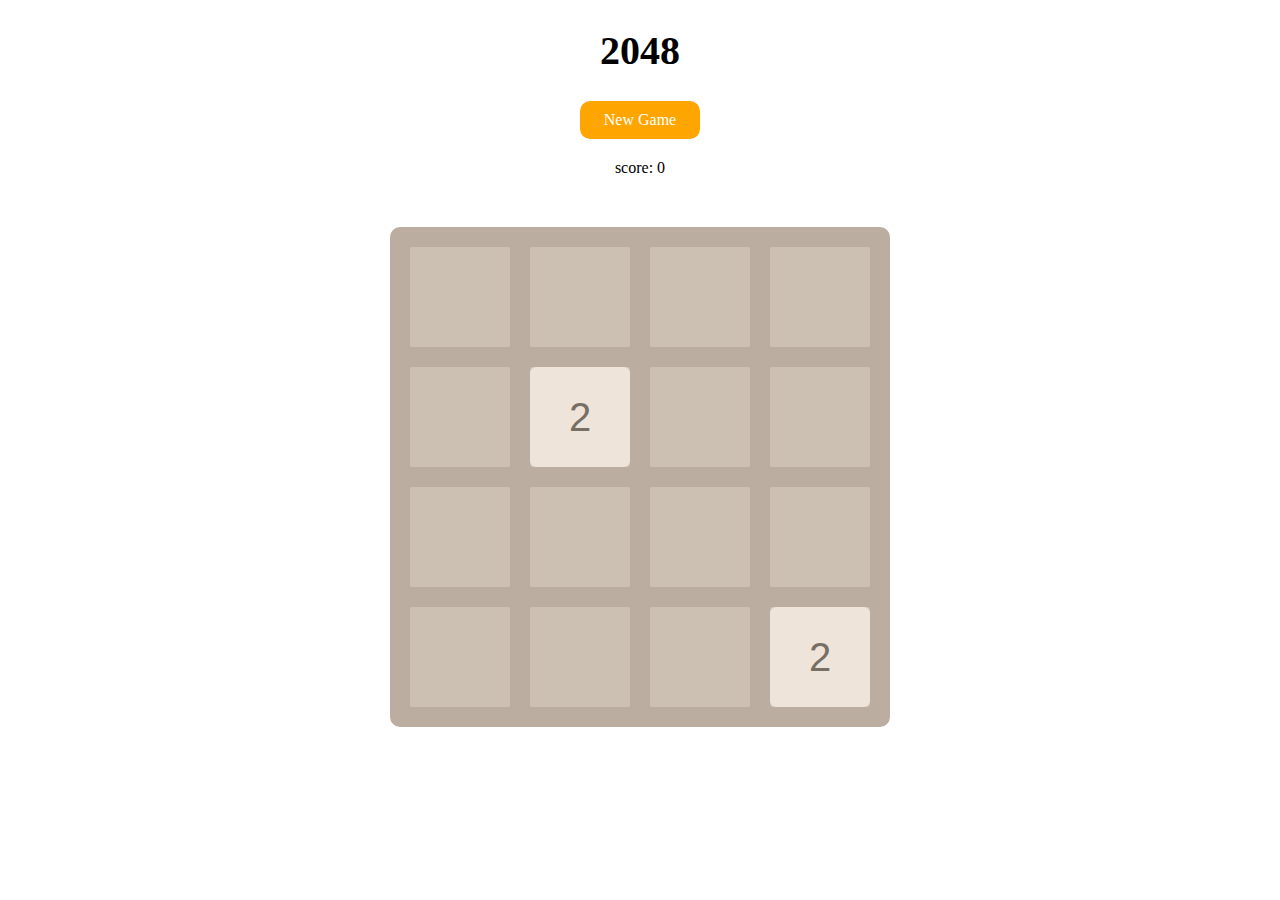
<file: 2048/index.html>
<!DOCTYPE html>
<html lang="en">
<head>
  <link rel="stylesheet" href="css/2048.css">
  <meta charset="UTF-8">
  <meta name="viewport" content="width=device-width, initial-scale=1.0">
  <meta http-equiv="X-UA-Compatible" content="ie=edge">
  <title>2048</title>
  <script src="js/jquery-3.3.1.min.js"></script>
  <script src="js/support2048.js"></script>
  <script src="js/showAnimation.js"></script>  
  <script src="js/main2048.js"></script>
</head>
<body>
  <div class="header">
    <h1 class="title">2048</h1>
    <a id="newGameBtn" href="javascript:newgame();">New Game</a>
    <p>score: <span id="score">0</span></p>
  </div>
  <div id="grid-container">
    <div class="grid-cell" id="grid-cell-0-0"></div>
    <div class="grid-cell" id="grid-cell-0-1"></div>
    <div class="grid-cell" id="grid-cell-0-2"></div>
    <div class="grid-cell" id="grid-cell-0-3"></div>
    <div class="grid-cell" id="grid-cell-1-0"></div>
    <div class="grid-cell" id="grid-cell-1-1"></div>
    <div class="grid-cell" id="grid-cell-1-2"></div>
    <div class="grid-cell" id="grid-cell-1-3"></div>
    <div class="grid-cell" id="grid-cell-2-0"></div>
    <div class="grid-cell" id="grid-cell-2-1"></div>
    <div class="grid-cell" id="grid-cell-2-2"></div>
    <div class="grid-cell" id="grid-cell-2-3"></div>
    <div class="grid-cell" id="grid-cell-3-0"></div>
    <div class="grid-cell" id="grid-cell-3-1"></div>
    <div class="grid-cell" id="grid-cell-3-2"></div>
    <div class="grid-cell" id="grid-cell-3-3"></div>
  </div>
</body>
</html>
</file>
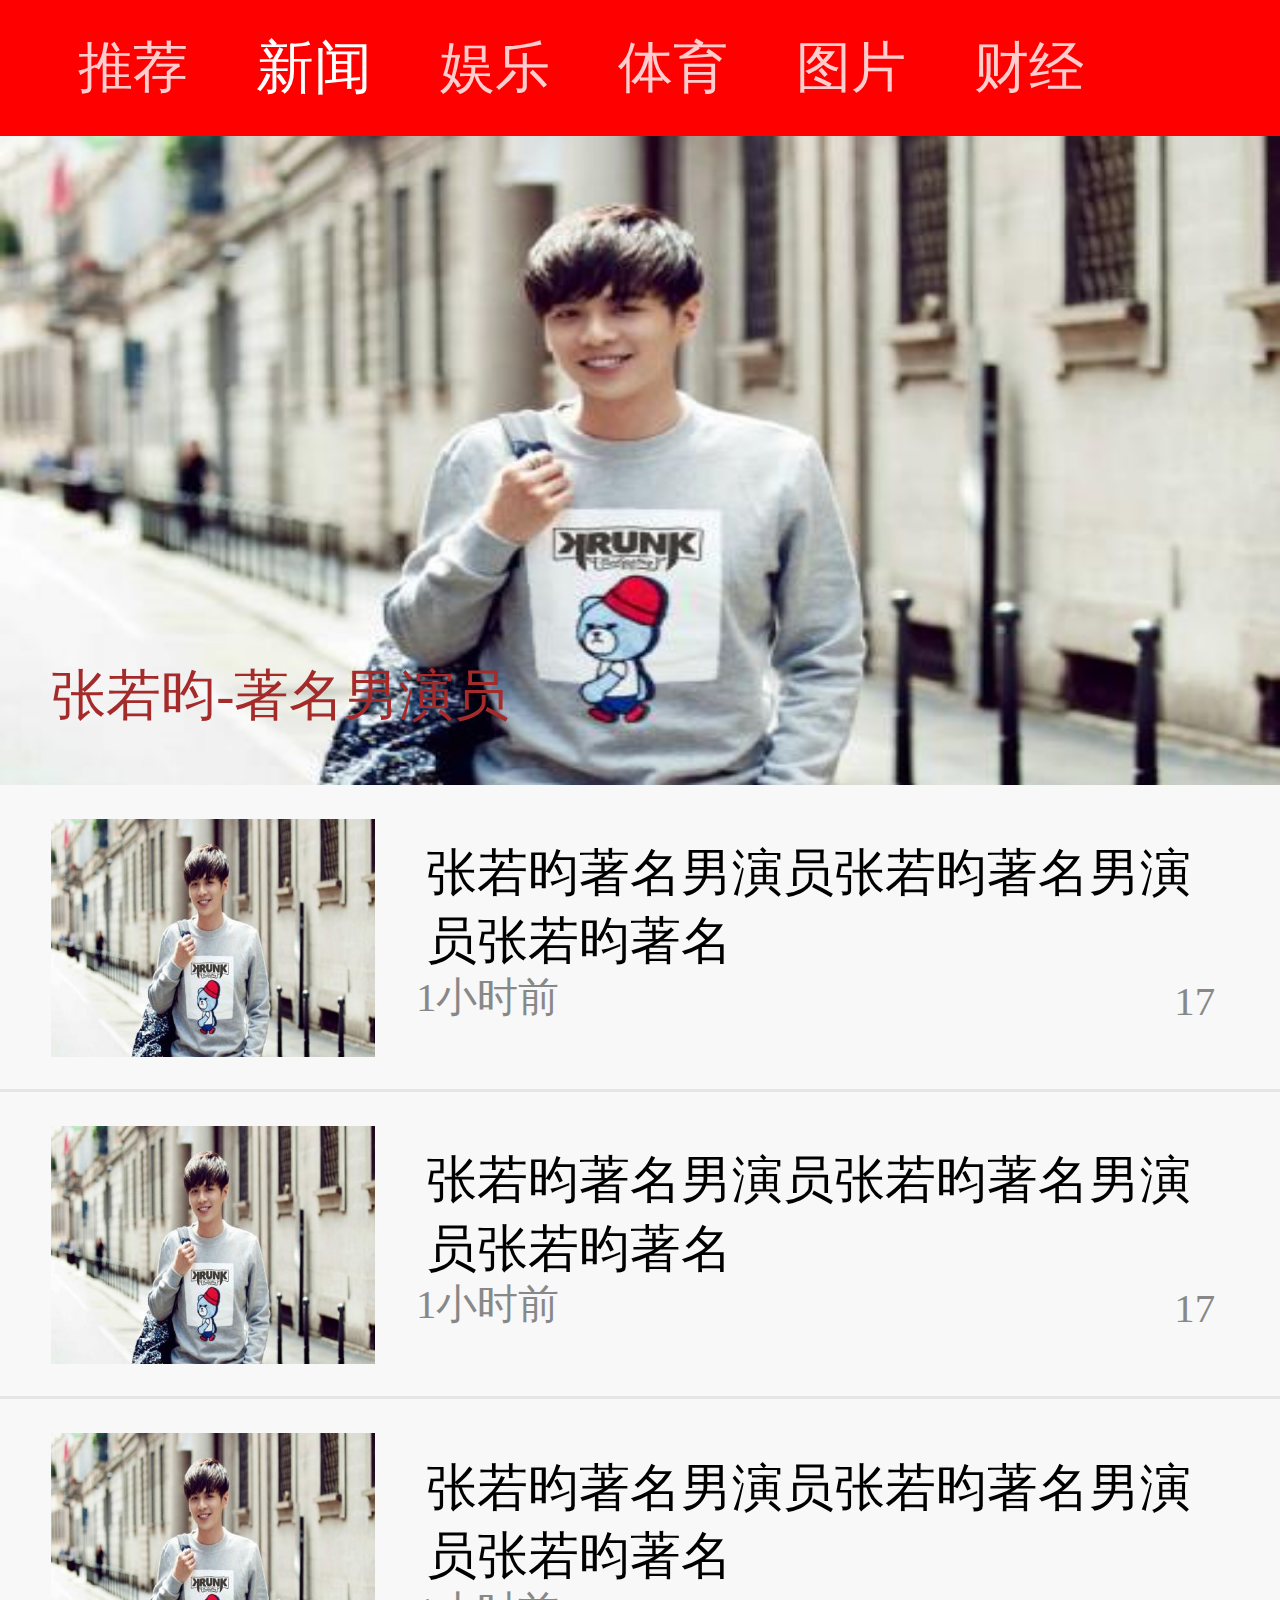
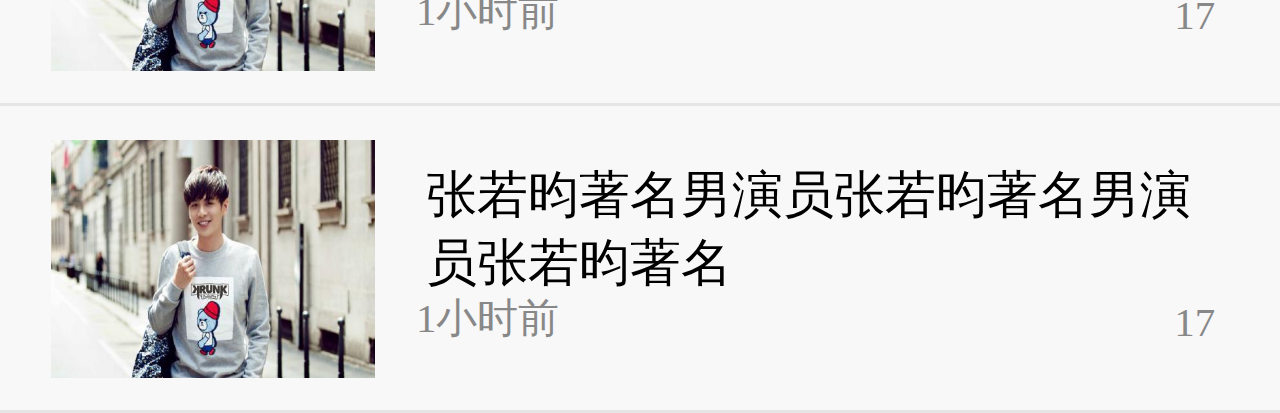
<file: wangyi/index.html>
<!DOCTYPE html>
<html lang="en">
<head>
  <link rel="stylesheet" href="css/reset.css">
  <link rel="stylesheet" href="css/index.css">
  <meta charset="UTF-8">
  <meta name="viewport" content="width=device-width, initial-scale=1.0">
  <meta http-equiv="X-UA-Compatible" content="ie=edge">
  <title>新闻列表</title>
</head>
<body>
  <div class="header">
    <ul class="headr-content">
      <li class="header-item">推荐</li>
      <li class="header-item header-active">新闻</li>
      <li class="header-item">娱乐</li>
      <li class="header-item">体育</li>
      <li class="header-item">图片</li>
      <li class="header-item">财经</li>      
    </ul>
  </div>
  <div class="banner-content">
    <img class="banner" src="img/zry.jpg" alt="">
    <p class="banner-title">张若昀-著名男演员</p>
  </div>
  <div class="news-content">
    <ul>
      <li class="news-item">
        <div class="item-inner">
          <img class="news-img" src="img/zry.jpg" alt="">
          <p class="news-title">张若昀著名男演员张若昀著名男演员张若昀著名</p>
          <span class="time">1小时前</span>
          <span class="num">17</span>
        </div>
      </li>
      <li class="news-item">
        <div class="item-inner">
          <img class="news-img" src="img/zry.jpg" alt="">
          <p class="news-title">张若昀著名男演员张若昀著名男演员张若昀著名</p>
          <span class="time">1小时前</span>
          <span class="num">17</span>
        </div>
      </li>
      <li class="news-item">
        <div class="item-inner">
          <img class="news-img" src="img/zry.jpg" alt="">
          <p class="news-title">张若昀著名男演员张若昀著名男演员张若昀著名</p>
          <span class="time">1小时前</span>
          <span class="num">17</span>
        </div>
      </li>
      <li class="news-item">
        <div class="item-inner">
          <img class="news-img" src="img/zry.jpg" alt="">
          <p class="news-title">张若昀著名男演员张若昀著名男演员张若昀著名</p>
          <span class="time">1小时前</span>
          <span class="num">17</span>
        </div>
      </li>
    </ul>
  </div>
  <script>
    //获取屏幕宽度
    let htmlWidth=document.documentElement.clientWidth||document.body.clientWidth;
    //获取html的dom
    let htmlDom=document.getElementsByTagName('html')[0];
    //设置html的font-size
    htmlDom.style.fontSize=htmlWidth/10+'px';

    //改变屏幕大小时尺寸变化
    window.addEventListener('resize',function(){
      //获取屏幕宽度      
      let htmlWidth=document.documentElement.clientWidth||document.body.clientWidth;
      //获取html的dom
      let htmlDom=document.getElementsByTagName('html')[0];
      //设置html的font-size
      htmlDom.style.fontSize=htmlWidth/10+'px';
    })
  </script>
</body>
</html>
</file>
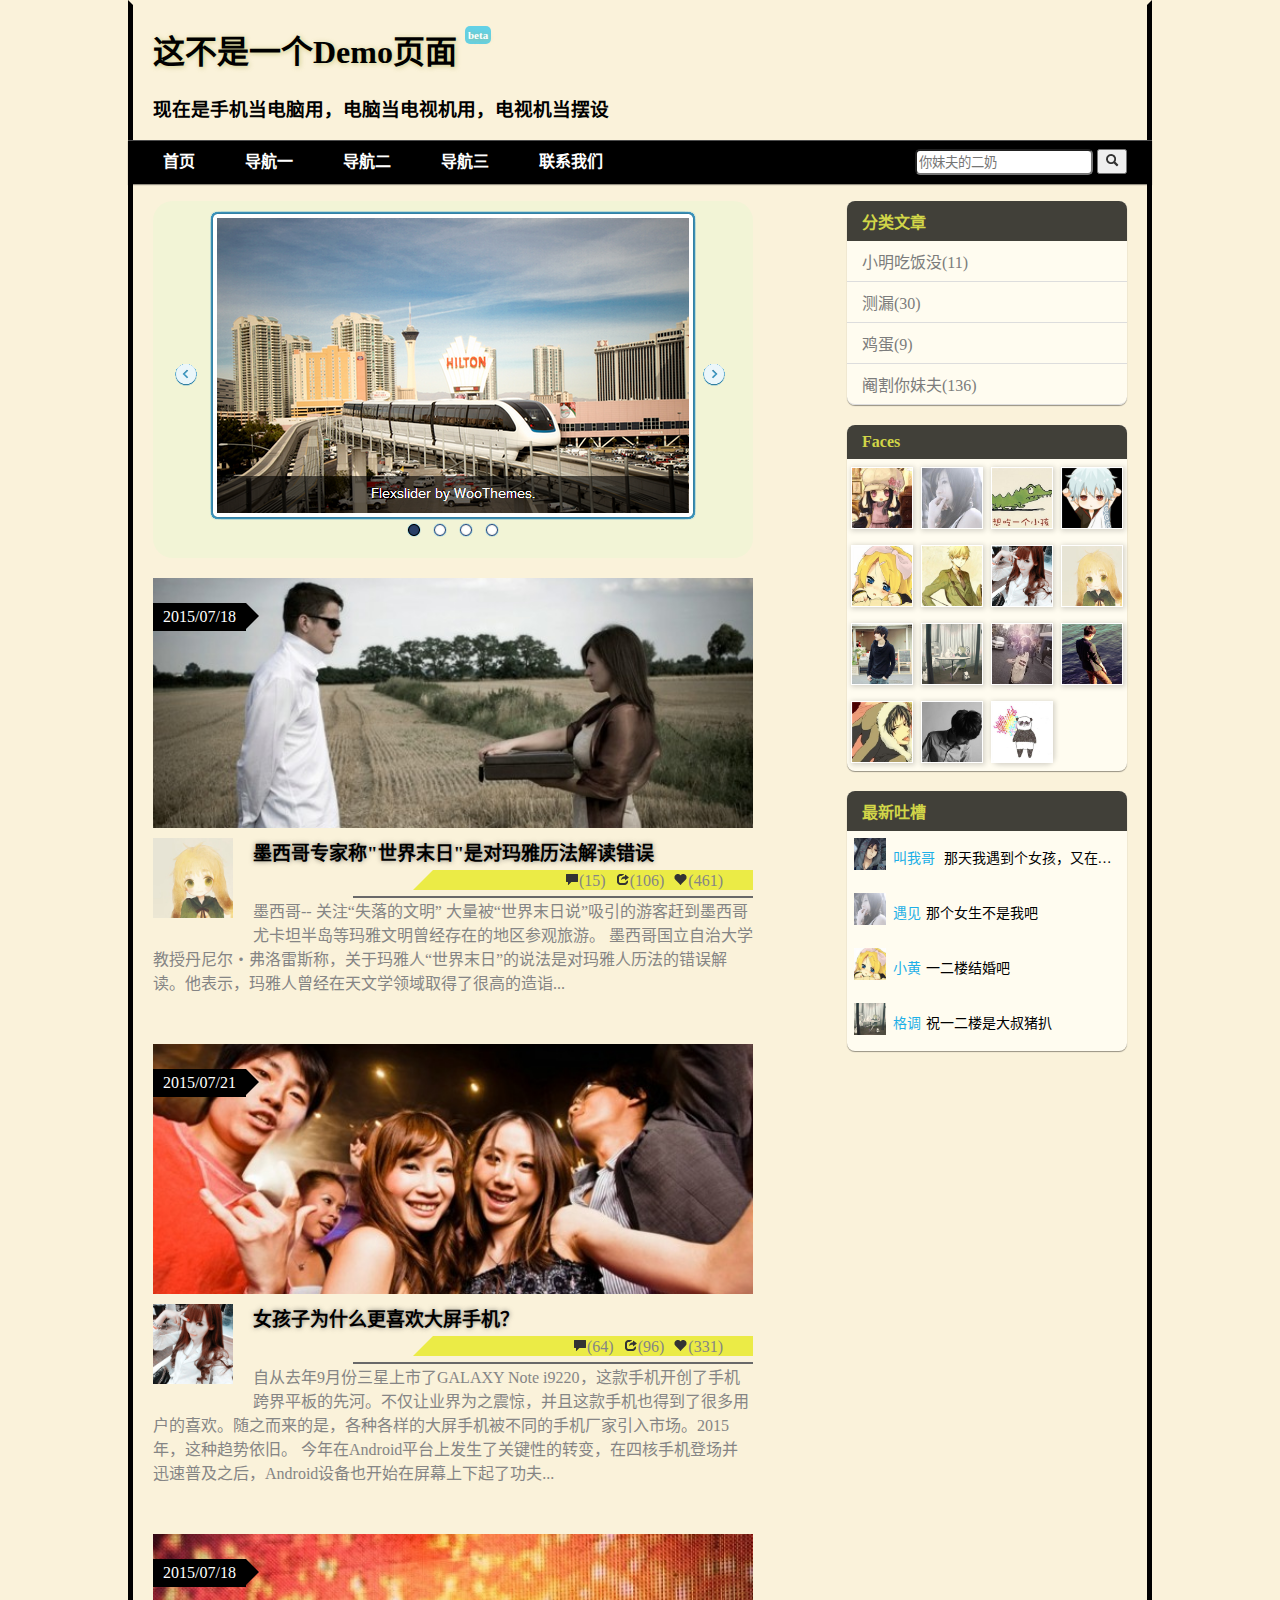
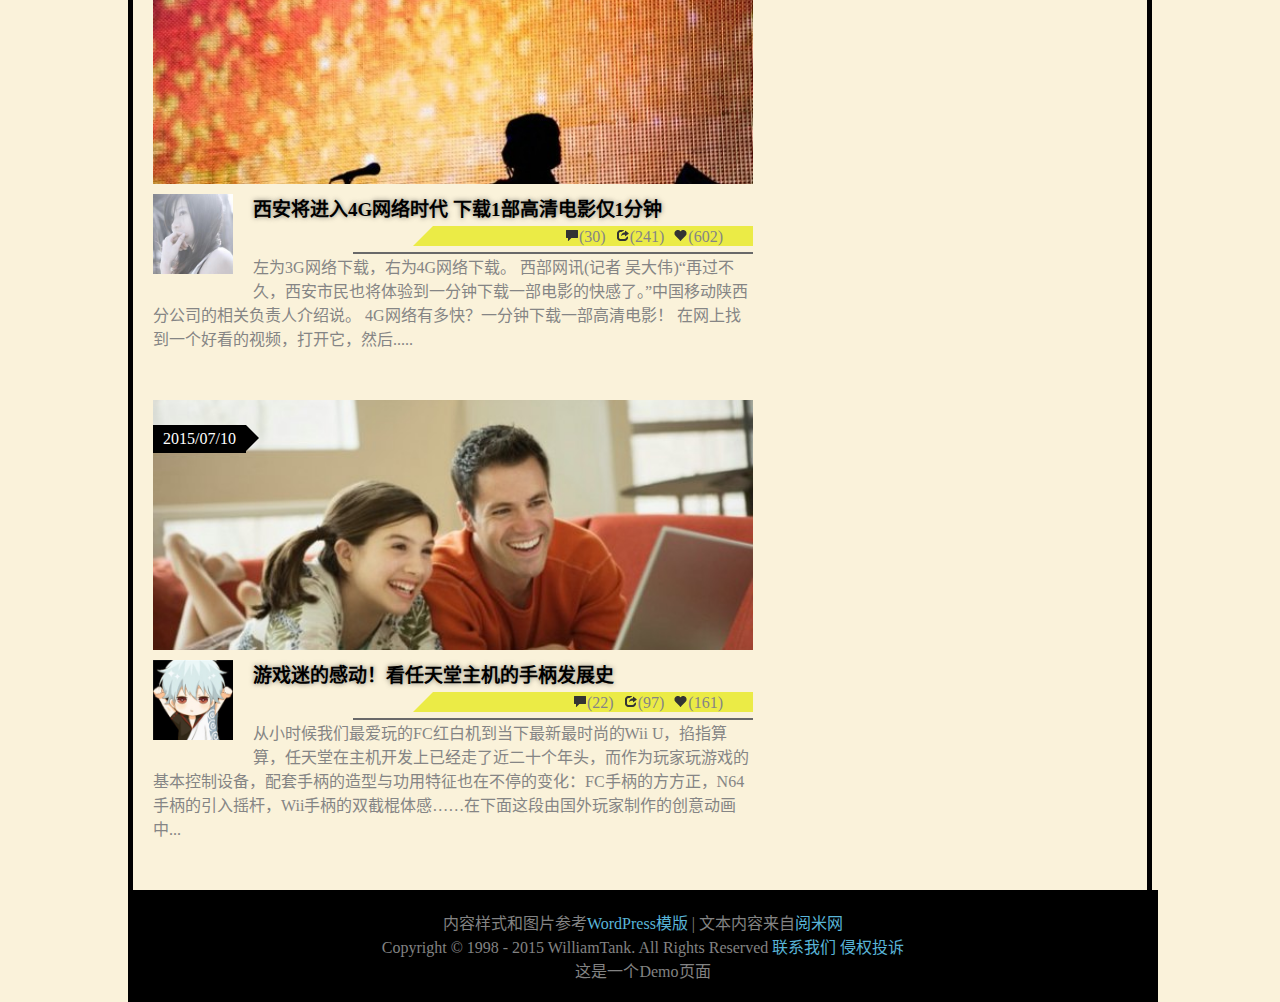
<file: a/demo0.8_pc.html>
<!DOCTYPE html>
<html lang="zh-cn">
<head>
<meta charset="utf-8" >

<title>这不是个Demo页</title>

<link rel="stylesheet" href="css/normal_0.8.css">
</head>

<body>
<div id="pagewrap">
	<header class="header">
		<hgroup>
			<h1 class="site-logo">这不是一个Demo页面<i class="betaIcon">beta</i></h1>
			<h3>现在是手机当电脑用，电脑当电视机用，电视机当摆设</h3>
		</hgroup>	

		<nav>
			<ul id="main-nav" class="clearfix">
				<li><a href="#">首页</a></li>
				<li><a href="#">导航一</a></li>
				<li><a href="#">导航二</a></li>
				<li><a href="#">导航三</a></li>
				<li><a href="#">联系我们</a></li>
				<div class="search">
					<input type="text" placeholder="你妹夫的二奶" />
					<button type="button"><i class="icon icon-search"></i></button>
				</div>
			</ul>
			
		</nav>

	</header>



	<div class="content">

		<section id="slider"><img src="images/slider_p.png"></section>

		<section class="articles">
			<article class="article">
				<div class="img">
					<img src="images/img1.jpg" />
					<div class="tips">
						<div class="date">2015/07/18</div><i class="triangle"></i>
					</div>
					
				</div>
				<div class="author"><img src="images/face08.jpg"></div>
				<div class="title">墨西哥专家称"世界末日"是对玛雅历法解读错误</div>
				<div class="nums">
					
					<div class="rectangle">
						<span><i class="icon icon-heart" title="喜欢"></i>(461)</span>
						<span><i class="icon icon-share" title="分享"></i>(106)</span>
						<span><i class="icon icon-comment" title="评论"></i>(15)</span>
					</div>
					<i class="trangleLB"></i>			
				</div>
				<i class="hr"></i>
				<div class="desc">墨西哥-- 关注“失落的文明” 大量被“世界末日说”吸引的游客赶到墨西哥尤卡坦半岛等玛雅文明曾经存在的地区参观旅游。 墨西哥国立自治大学教授丹尼尔・弗洛雷斯称，关于玛雅人“世界末日”的说法是对玛雅人历法的错误解读。他表示，玛雅人曾经在天文学领域取得了很高的造诣...</div>

			</article>
			<article class="article">
				<div class="img">
					<img src="images/img3.jpg" />
					<div class="tips">
						<div class="date">2015/07/21</div><i class="triangle"></i>
					</div>
					
				</div>
				<div class="author"><img src="images/face07.jpg"></div>
				<div class="title">女孩子为什么更喜欢大屏手机？</div>
				<div class="nums">
					
					<div class="rectangle">
						<span><i class="icon icon-heart" title="喜欢"></i>(331)</span>
						<span><i class="icon icon-share" title="分享"></i>(96)</span>
						<span><i class="icon icon-comment" title="评论"></i>(64)</span>
					</div>
					<i class="trangleLB"></i>			
				</div>
				<i class="hr"></i>
				<div class="desc">自从去年9月份三星上市了GALAXY Note i9220，这款手机开创了手机跨界平板的先河。不仅让业界为之震惊，并且这款手机也得到了很多用户的喜欢。随之而来的是，各种各样的大屏手机被不同的手机厂家引入市场。2015年，这种趋势依旧。 今年在Android平台上发生了关键性的转变，在四核手机登场并迅速普及之后，Android设备也开始在屏幕上下起了功夫...</div>

			</article>
			<article class="article">
				<div class="img">
					<img src="images/img4.jpg" />
					<div class="tips">
						<div class="date">2015/07/18</div><i class="triangle"></i>
					</div>
					
				</div>
				<div class="author"><img src="images/face02.jpg"></div>
				<div class="title">西安将进入4G网络时代 下载1部高清电影仅1分钟</div>
				<div class="nums">
					
					<div class="rectangle">
						<span><i class="icon icon-heart" title="喜欢"></i>(602)</span>
						<span><i class="icon icon-share" title="分享"></i>(241)</span>
						<span><i class="icon icon-comment" title="评论"></i>(30)</span>
					</div>
					<i class="trangleLB"></i>			
				</div>
				<i class="hr"></i>
				<div class="desc">左为3G网络下载，右为4G网络下载。 西部网讯(记者 吴大伟)“再过不久，西安市民也将体验到一分钟下载一部电影的快感了。”中国移动陕西分公司的相关负责人介绍说。 4G网络有多快？一分钟下载一部高清电影！ 在网上找到一个好看的视频，打开它，然后.....</div>

			</article>
			<article class="article">
				<div class="img">
					<img src="images/img5.jpg" />
					<div class="tips">
						<div class="date">2015/07/10</div><i class="triangle"></i>
					</div>
					
				</div>
				<div class="author"><img src="images/face04.jpg"></div>
				<div class="title">游戏迷的感动！看任天堂主机的手柄发展史</div>
				<div class="nums">
					
					<div class="rectangle">
						<span><i class="icon icon-heart" title="喜欢"></i>(161)</span>
						<span><i class="icon icon-share" title="分享"></i>(97)</span>
						<span><i class="icon icon-comment" title="评论"></i>(22)</span>
					</div>
					<i class="trangleLB"></i>			
				</div>
				<i class="hr"></i>
				<div class="desc">从小时候我们最爱玩的FC红白机到当下最新最时尚的Wii U，掐指算算，任天堂在主机开发上已经走了近二十个年头，而作为玩家玩游戏的基本控制设备，配套手柄的造型与功用特征也在不停的变化：FC手柄的方方正，N64手柄的引入摇杆，Wii手柄的双截棍体感……在下面这段由国外玩家制作的创意动画中...</div>

			</article>
		</section>
		
	</div>

	<aside class="sidebar">
		<section class="widget">
			<div class="title">分类文章</div>
			<ul class="folder">			
				<li>小明吃饭没(11)</li>
				<li>测漏(30)</li>
				<li>鸡蛋(9)</li>
				<li>阉割你妹夫(136)</li>
			</ul>
		</section>
		<section class="widget ">
			<div class="title">Faces</div>
			<ul class="faces clearfix">		
				<li><img src="images/face01.jpg" alt="我是你妹"></li>
				<li><img src="images/face02.jpg" alt="遇见"></li>
				<li><img src="images/face03.jpg" alt="大叔叔"></li>
				<li><img src="images/face04.jpg" alt="银蛋"></li>
				<li><img src="images/face05.jpg" alt="小黄"></li>
				<li><img src="images/face06.jpg" alt="菊花开的那天"></li>
				<li><img src="images/face07.jpg" alt="Yui"></li>
				<li><img src="images/face08.jpg" alt="Sunday"></li>
				<li><img src="images/face09.jpg" alt="蓝Ting"></li>
				<li><img src="images/face10.jpg" alt="格调"></li>
				<li><img src="images/face11.jpg" alt="叶盈碧"></li>
				<li><img src="images/face12.jpg" alt="男孩爱女孩"></li>
				<li><img src="images/face13.jpg" alt="Waidy"></li>
				<li><img src="images/face14.jpg" alt="晨斯"></li>
				<li><img src="images/face15.jpg" alt="熊猫奶酪"></li>
			</ul>
		</section>
		<section class="widget">
			<div class="title">最新吐槽</div>
			<ul class="comment">			
				<li><img src="images/face16.jpg" >			
					<p class="desc" title="那天我遇到个女孩，又在那天我能再遇到她...">
						<span class="name">叫我哥</span>
						<span>那天我遇到个女孩，又在那天我能再遇到她...</span></p>
				</li>
				<li><img src="images/face02.jpg" >			
					<p class="desc"><span class="name">遇见</span><span>那个女生不是我吧</span></p>
				</li>
				<li><img src="images/face05.jpg" >			
					<p class="desc"><span class="name">小黄</span><span>一二楼结婚吧</span></p>
				</li>
				<li><img src="images/face10.jpg" >			
					<p class="desc"><span class="name">格调</span><span>祝一二楼是大叔猪扒</span></p>
				</li>
				
			</ul>
		</section>
	</aside>

	<footer id="footer">
		<p>内容样式和图片参考<a href="http://themify.me/" target="new1">WordPress模版</a> | 
			文本内容来自<a href="http://www.yuemee.com/" target="new2">阅米网</a></p>
		<div class="info">
			<span>Copyright © 1998 - 2015 WilliamTank. All Rights Reserved</sapn>
			<a href="#">联系我们</a>
			<a href="#">侵权投诉</a>	
		</div>
		<p>这是一个Demo页面</p>
		
	</footer>

</div>	
</body>

<script>
	console.log('document.body.clientWidth --', document.body.clientWidth);
	console.log('window.innerWidth --', window.innerWidth);
	console.log('screen.width --', screen.width);

	console.log('scale --',window.innerWidth/document.body.clientWidth);
</script>
</html>
</file>
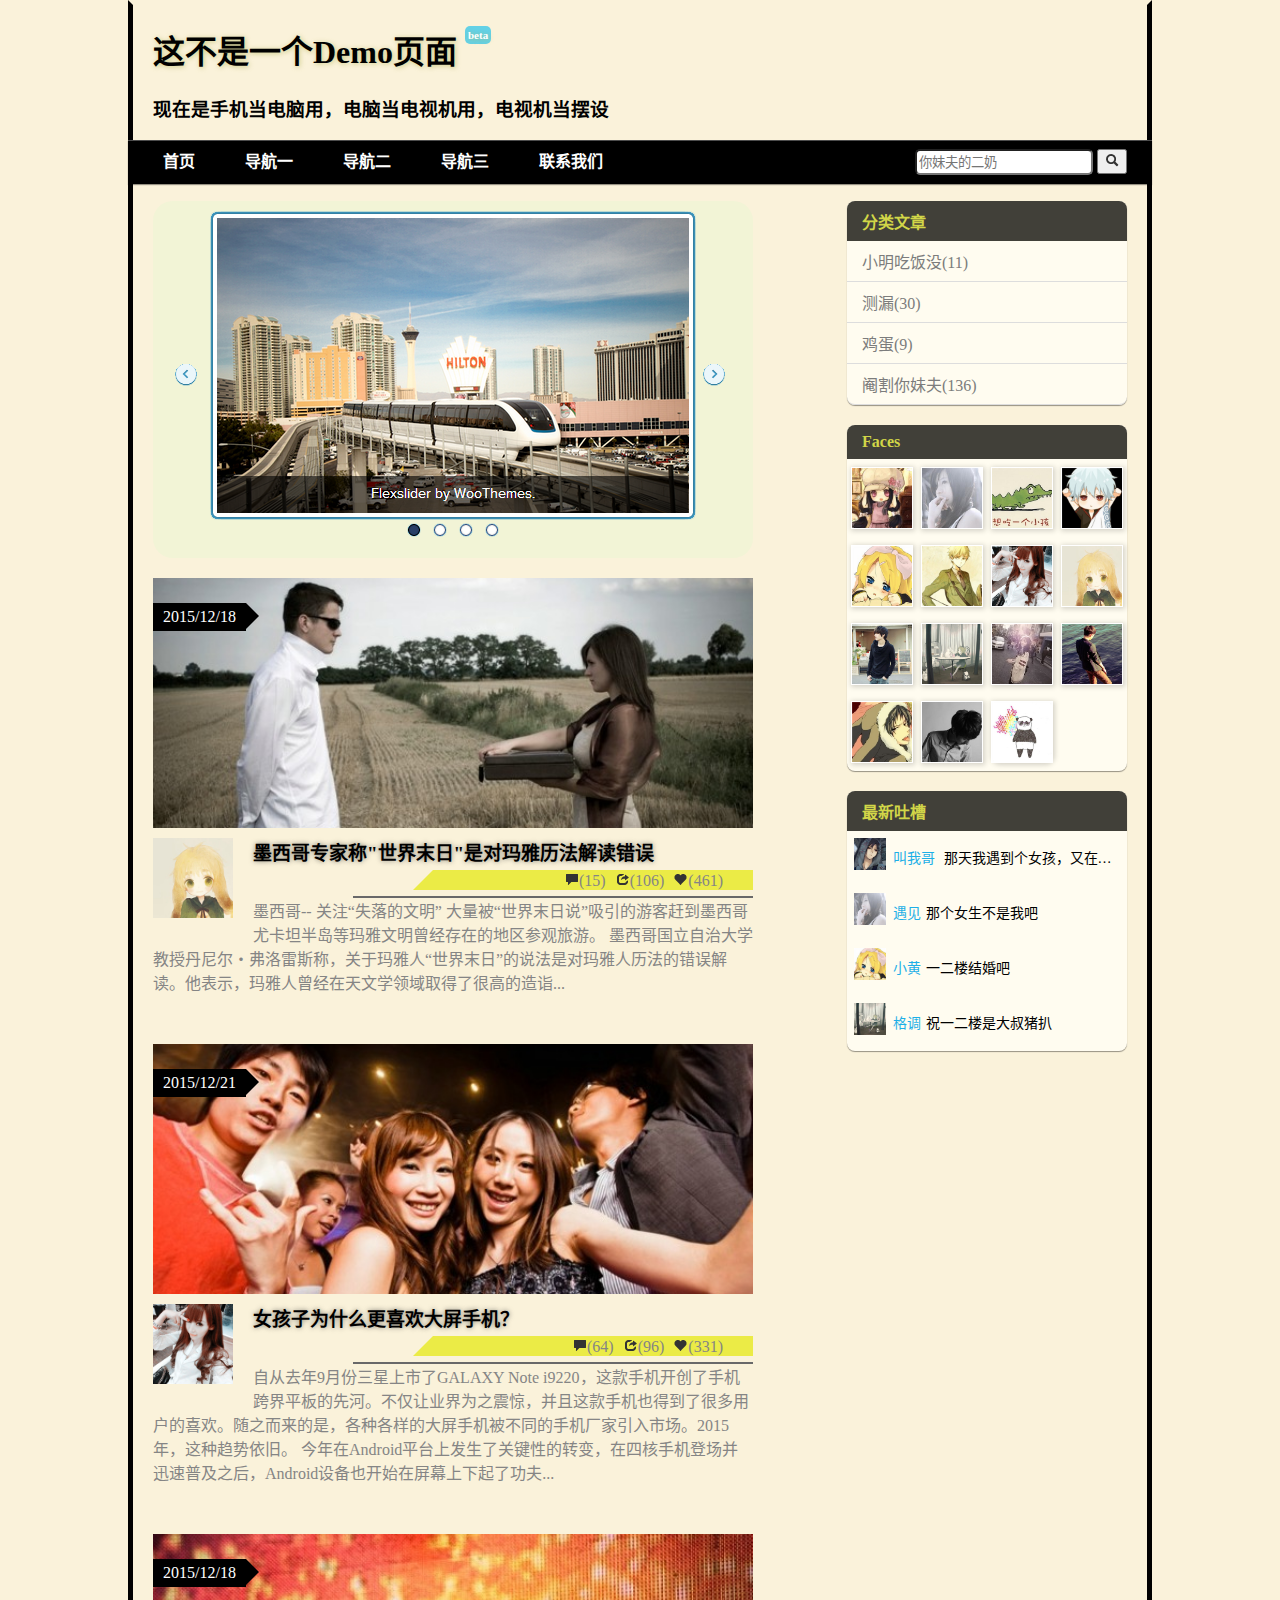
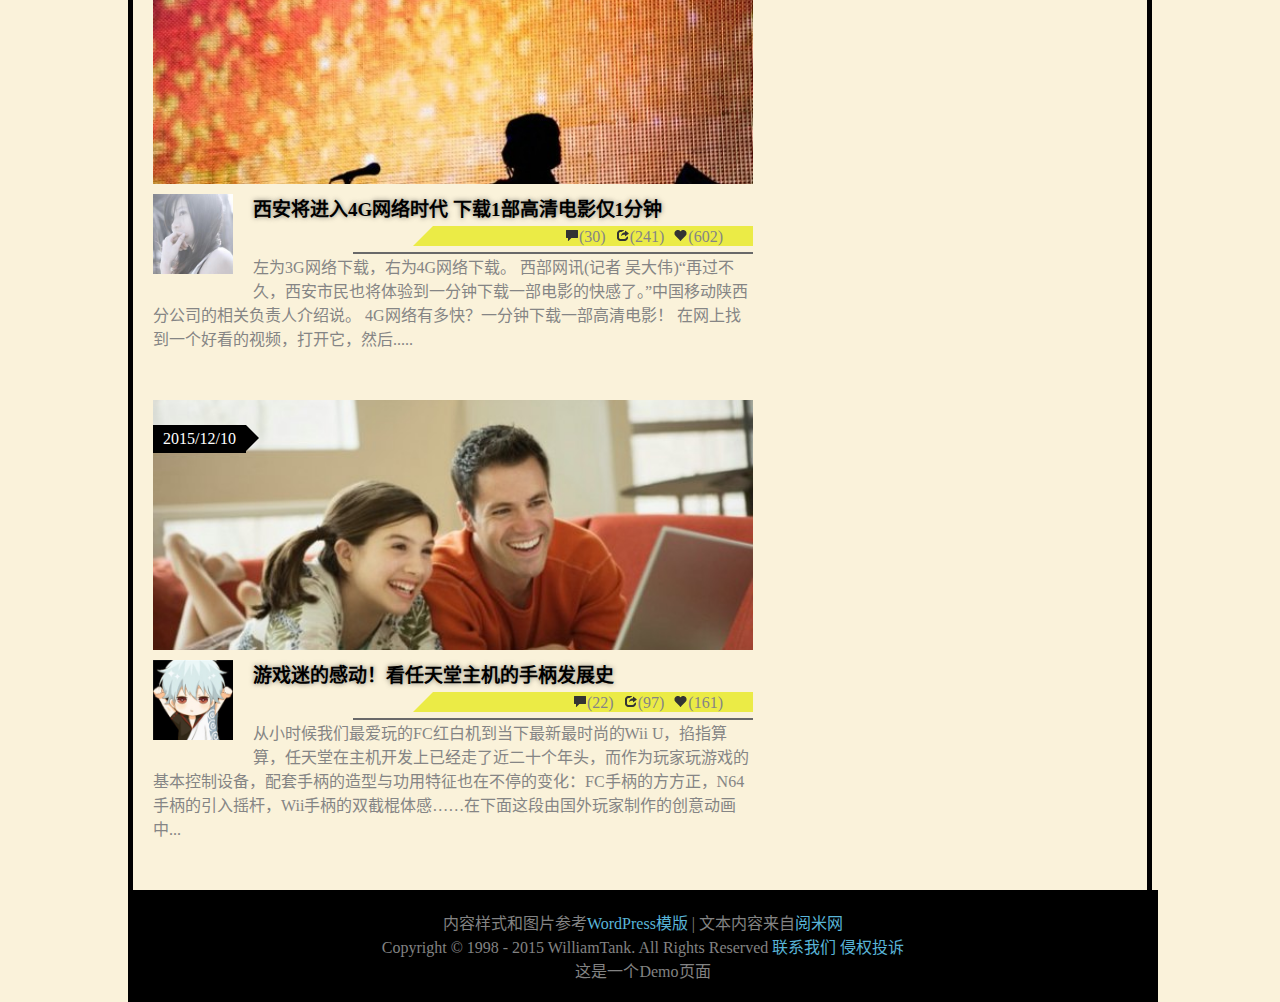
<file: a/demo1_viewport.html>
<!DOCTYPE html>
<html lang="zh-cn">
<head>
<meta charset="utf-8" >
<meta name="description" content="慕课网，移动WEB，alloyteam">

<meta name="viewport" content="width=320,initial-scale=1">

<title>这不是个Demo页</title>

<link rel="stylesheet" href="css/normal_0.8.css">
</head>

<body>
<div id="pagewrap">
	<header class="header">
		<hgroup>
			<h1 class="site-logo">这不是一个Demo页面<i class="betaIcon">beta</i></h1>
			<h3>现在是手机当电脑用，电脑当电视机用，电视机当摆设</h3>
		</hgroup>	

		<nav>
			<ul id="main-nav" class="clearfix">
				<li><a href="#">首页</a></li>
				<li><a href="#">导航一</a></li>
				<li><a href="#">导航二</a></li>
				<li><a href="#">导航三</a></li>
				<li><a href="#">联系我们</a></li>
				<div class="search">
					<input type="text" placeholder="你妹夫的二奶" />
					<button type="button"><i class="icon icon-search"></i></button>
				</div>
			</ul>
			
		</nav>

	</header>



	<div class="content">

		<section id="slider"><img src="images/slider_p.png"></section>

		<section class="articles">
			<article class="article">
				<div class="img">
					<img src="images/img1.jpg" />
					<div class="tips">
						<div class="date">2015/12/18</div><i class="triangle"></i>
					</div>
					
				</div>
				<div class="author"><img src="images/face08.jpg"></div>
				<div class="title">墨西哥专家称"世界末日"是对玛雅历法解读错误</div>
				<div class="nums">
					
					<div class="rectangle">
						<span><i class="icon icon-heart" title="喜欢"></i>(461)</span>
						<span><i class="icon icon-share" title="分享"></i>(106)</span>
						<span><i class="icon icon-comment" title="评论"></i>(15)</span>
					</div>
					<i class="trangleLB"></i>			
				</div>
				<i class="hr"></i>
				<div class="desc">墨西哥-- 关注“失落的文明” 大量被“世界末日说”吸引的游客赶到墨西哥尤卡坦半岛等玛雅文明曾经存在的地区参观旅游。 墨西哥国立自治大学教授丹尼尔・弗洛雷斯称，关于玛雅人“世界末日”的说法是对玛雅人历法的错误解读。他表示，玛雅人曾经在天文学领域取得了很高的造诣...</div>

			</article>
			<article class="article">
				<div class="img">
					<img src="images/img3.jpg" />
					<div class="tips">
						<div class="date">2015/12/21</div><i class="triangle"></i>
					</div>
					
				</div>
				<div class="author"><img src="images/face07.jpg"></div>
				<div class="title">女孩子为什么更喜欢大屏手机？</div>
				<div class="nums">
					
					<div class="rectangle">
						<span><i class="icon icon-heart" title="喜欢"></i>(331)</span>
						<span><i class="icon icon-share" title="分享"></i>(96)</span>
						<span><i class="icon icon-comment" title="评论"></i>(64)</span>
					</div>
					<i class="trangleLB"></i>			
				</div>
				<i class="hr"></i>
				<div class="desc">自从去年9月份三星上市了GALAXY Note i9220，这款手机开创了手机跨界平板的先河。不仅让业界为之震惊，并且这款手机也得到了很多用户的喜欢。随之而来的是，各种各样的大屏手机被不同的手机厂家引入市场。2015年，这种趋势依旧。 今年在Android平台上发生了关键性的转变，在四核手机登场并迅速普及之后，Android设备也开始在屏幕上下起了功夫...</div>

			</article>
			<article class="article">
				<div class="img">
					<img src="images/img4.jpg" />
					<div class="tips">
						<div class="date">2015/12/18</div><i class="triangle"></i>
					</div>
					
				</div>
				<div class="author"><img src="images/face02.jpg"></div>
				<div class="title">西安将进入4G网络时代 下载1部高清电影仅1分钟</div>
				<div class="nums">
					
					<div class="rectangle">
						<span><i class="icon icon-heart" title="喜欢"></i>(602)</span>
						<span><i class="icon icon-share" title="分享"></i>(241)</span>
						<span><i class="icon icon-comment" title="评论"></i>(30)</span>
					</div>
					<i class="trangleLB"></i>			
				</div>
				<i class="hr"></i>
				<div class="desc">左为3G网络下载，右为4G网络下载。 西部网讯(记者 吴大伟)“再过不久，西安市民也将体验到一分钟下载一部电影的快感了。”中国移动陕西分公司的相关负责人介绍说。 4G网络有多快？一分钟下载一部高清电影！ 在网上找到一个好看的视频，打开它，然后.....</div>

			</article>
			<article class="article">
				<div class="img">
					<img src="images/img5.jpg" />
					<div class="tips">
						<div class="date">2015/12/10</div><i class="triangle"></i>
					</div>
					
				</div>
				<div class="author"><img src="images/face04.jpg"></div>
				<div class="title">游戏迷的感动！看任天堂主机的手柄发展史</div>
				<div class="nums">
					
					<div class="rectangle">
						<span><i class="icon icon-heart" title="喜欢"></i>(161)</span>
						<span><i class="icon icon-share" title="分享"></i>(97)</span>
						<span><i class="icon icon-comment" title="评论"></i>(22)</span>
					</div>
					<i class="trangleLB"></i>			
				</div>
				<i class="hr"></i>
				<div class="desc">从小时候我们最爱玩的FC红白机到当下最新最时尚的Wii U，掐指算算，任天堂在主机开发上已经走了近二十个年头，而作为玩家玩游戏的基本控制设备，配套手柄的造型与功用特征也在不停的变化：FC手柄的方方正，N64手柄的引入摇杆，Wii手柄的双截棍体感……在下面这段由国外玩家制作的创意动画中...</div>

			</article>
		</section>
		
	</div>

	<aside class="sidebar">
		<section class="widget">
			<div class="title">分类文章</div>
			<ul class="folder">			
				<li>小明吃饭没(11)</li>
				<li>测漏(30)</li>
				<li>鸡蛋(9)</li>
				<li>阉割你妹夫(136)</li>
			</ul>
		</section>
		<section class="widget ">
			<div class="title">Faces</div>
			<ul class="faces clearfix">		
				<li><img src="images/face01.jpg" alt="我是你妹"></li>
				<li><img src="images/face02.jpg" alt="遇见"></li>
				<li><img src="images/face03.jpg" alt="大叔叔"></li>
				<li><img src="images/face04.jpg" alt="银蛋"></li>
				<li><img src="images/face05.jpg" alt="小黄"></li>
				<li><img src="images/face06.jpg" alt="菊花开的那天"></li>
				<li><img src="images/face07.jpg" alt="Yui"></li>
				<li><img src="images/face08.jpg" alt="Sunday"></li>
				<li><img src="images/face09.jpg" alt="蓝Ting"></li>
				<li><img src="images/face10.jpg" alt="格调"></li>
				<li><img src="images/face11.jpg" alt="叶盈碧"></li>
				<li><img src="images/face12.jpg" alt="男孩爱女孩"></li>
				<li><img src="images/face13.jpg" alt="Waidy"></li>
				<li><img src="images/face14.jpg" alt="晨斯"></li>
				<li><img src="images/face15.jpg" alt="熊猫奶酪"></li>
			</ul>
		</section>
		<section class="widget">
			<div class="title">最新吐槽</div>
			<ul class="comment">			
				<li><img src="images/face16.jpg" >			
					<p class="desc" title="那天我遇到个女孩，又在那天我能再遇到她...">
						<span class="name">叫我哥</span>
						<span>那天我遇到个女孩，又在那天我能再遇到她...</span></p>
				</li>
				<li><img src="images/face02.jpg" >			
					<p class="desc"><span class="name">遇见</span><span>那个女生不是我吧</span></p>
				</li>
				<li><img src="images/face05.jpg" >			
					<p class="desc"><span class="name">小黄</span><span>一二楼结婚吧</span></p>
				</li>
				<li><img src="images/face10.jpg" >			
					<p class="desc"><span class="name">格调</span><span>祝一二楼是大叔猪扒</span></p>
				</li>
				
			</ul>
		</section>
	</aside>

	<footer id="footer">
		<p>内容样式和图片参考<a href="http://themify.me/" target="new1">WordPress模版</a> | 
			文本内容来自<a href="http://www.yuemee.com/" target="new2">阅米网</a></p>
		<div class="info">
			<span>Copyright © 1998 - 2015 WilliamTank. All Rights Reserved</sapn>
			<a href="#">联系我们</a>
			<a href="#">侵权投诉</a>	
		</div>
		<p>这是一个Demo页面</p>
		
	</footer>

</div>	
</body>

<script>
	
</script>
</html>
</file>
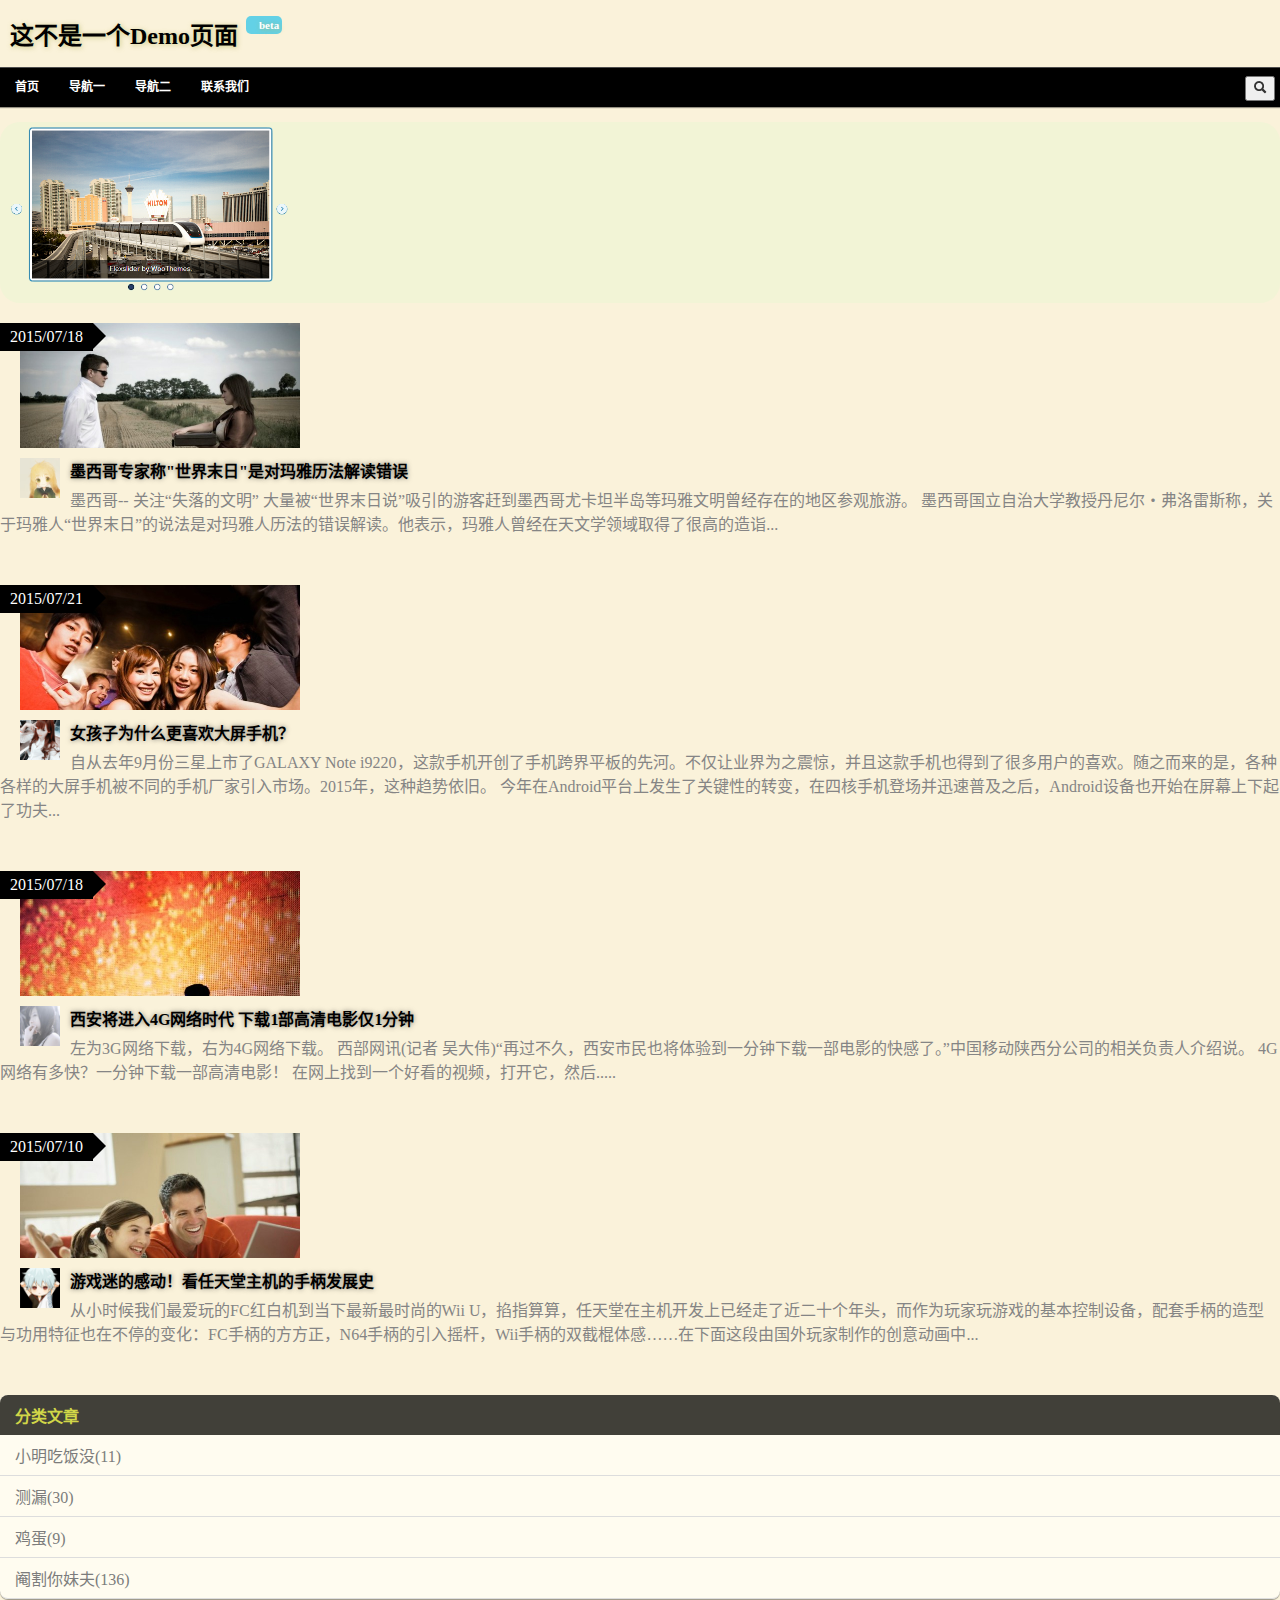
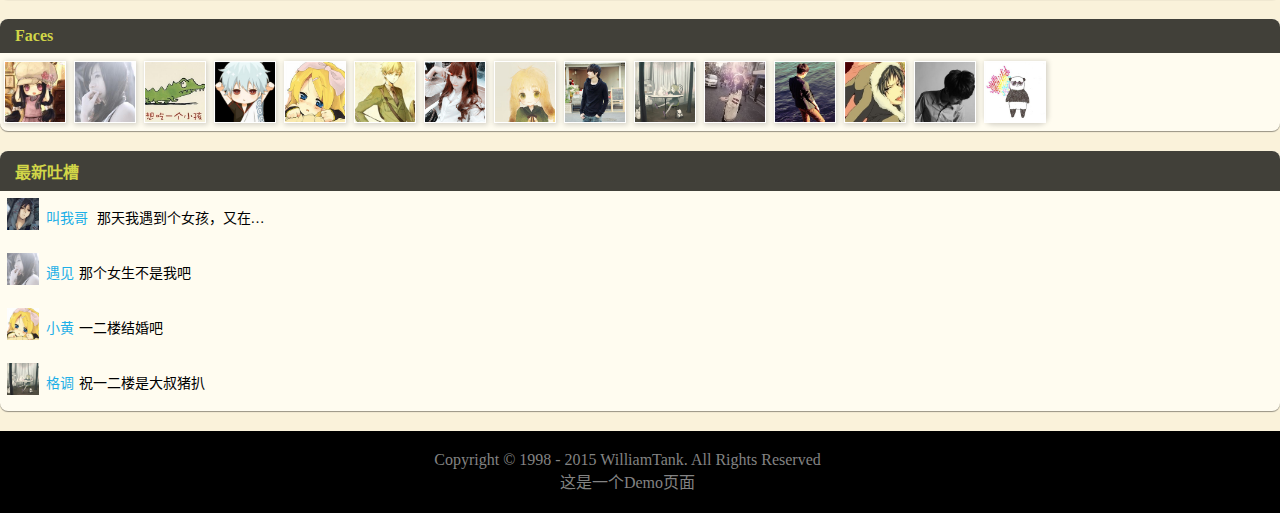
<file: a/demo2_mobile.html>
<!DOCTYPE html>
<html lang="zh-cn">
<head>
<meta charset="utf-8" >

<meta name="description" content="慕课网，移动web，alloyteam，js，css">

<meta name="viewport" content="width=device-width,initial-scale=1,user-scalable=no">

<title>Moible:这不是个Demo页</title>

<link rel="stylesheet" href="css/normal_mobile.css">
</head>

<body>
<div id="pagewrap">
	<header class="header">
		<hgroup>
			<h1 id="site-logo">这不是一个Demo页面<i class="betaIcon">beta</i></h1>
			<h3 class="hidden">现在是手机当电脑用，电脑当电视机用，电视机当摆设</h3>
		</hgroup>	

		<nav>
			<ul id="main-nav" class="clearfix">
				<li><a href="#">首页</a></li>
				<li><a href="#">导航一</a></li>
				<li><a href="#">导航二</a></li>
				<li><a href="#">联系我们</a></li>
				<div class="search">
					<button type="button"><i class="icon icon-search"></i></button>
				</div>
			</ul>
			
		</nav>

	</header>



	<div class="content">

		<section id="slider"><img src="images/slider_p.png"></section>

		<section class="articles">
			<article class="article">
				<div class="img">
					<img src="images/img1.jpg" />
					<div class="tips">
						<div class="date">2015/07/18</div><i class="triangle"></i>
					</div>
					
				</div>
				<div class="author"><img src="images/face08.jpg"></div>
				<div class="title">墨西哥专家称"世界末日"是对玛雅历法解读错误</div>
				<div class="nums">
					
					<div class="rectangle">
						<span><i class="icon icon-heart" title="喜欢"></i>(461)</span>
						<span><i class="icon icon-share" title="分享"></i>(106)</span>
						<span><i class="icon icon-comment" title="评论"></i>(15)</span>
					</div>
					<i class="trangleLB"></i>			
				</div>
				<i class="hr"></i>
				<div class="desc">墨西哥-- 关注“失落的文明” 大量被“世界末日说”吸引的游客赶到墨西哥尤卡坦半岛等玛雅文明曾经存在的地区参观旅游。 墨西哥国立自治大学教授丹尼尔・弗洛雷斯称，关于玛雅人“世界末日”的说法是对玛雅人历法的错误解读。他表示，玛雅人曾经在天文学领域取得了很高的造诣...</div>

			</article>
			<article class="article">
				<div class="img">
					<img src="images/img3.jpg" />
					<div class="tips">
						<div class="date">2015/07/21</div><i class="triangle"></i>
					</div>
					
				</div>
				<div class="author"><img src="images/face07.jpg"></div>
				<div class="title">女孩子为什么更喜欢大屏手机？</div>
				<div class="nums">
					
					<div class="rectangle">
						<span><i class="icon icon-heart" title="喜欢"></i>(331)</span>
						<span><i class="icon icon-share" title="分享"></i>(96)</span>
						<span><i class="icon icon-comment" title="评论"></i>(64)</span>
					</div>
					<i class="trangleLB"></i>			
				</div>
				<i class="hr"></i>
				<div class="desc">自从去年9月份三星上市了GALAXY Note i9220，这款手机开创了手机跨界平板的先河。不仅让业界为之震惊，并且这款手机也得到了很多用户的喜欢。随之而来的是，各种各样的大屏手机被不同的手机厂家引入市场。2015年，这种趋势依旧。 今年在Android平台上发生了关键性的转变，在四核手机登场并迅速普及之后，Android设备也开始在屏幕上下起了功夫...</div>

			</article>
			<article class="article">
				<div class="img">
					<img src="images/img4.jpg" />
					<div class="tips">
						<div class="date">2015/07/18</div><i class="triangle"></i>
					</div>
					
				</div>
				<div class="author"><img src="images/face02.jpg"></div>
				<div class="title">西安将进入4G网络时代 下载1部高清电影仅1分钟</div>
				<div class="nums">
					
					<div class="rectangle">
						<span><i class="icon icon-heart" title="喜欢"></i>(602)</span>
						<span><i class="icon icon-share" title="分享"></i>(241)</span>
						<span><i class="icon icon-comment" title="评论"></i>(30)</span>
					</div>
					<i class="trangleLB"></i>			
				</div>
				<i class="hr"></i>
				<div class="desc">左为3G网络下载，右为4G网络下载。 西部网讯(记者 吴大伟)“再过不久，西安市民也将体验到一分钟下载一部电影的快感了。”中国移动陕西分公司的相关负责人介绍说。 4G网络有多快？一分钟下载一部高清电影！ 在网上找到一个好看的视频，打开它，然后.....</div>

			</article>
			<article class="article">
				<div class="img">
					<img src="images/img5.jpg" />
					<div class="tips">
						<div class="date">2015/07/10</div><i class="triangle"></i>
					</div>
					
				</div>
				<div class="author"><img src="images/face04.jpg"></div>
				<div class="title">游戏迷的感动！看任天堂主机的手柄发展史</div>
				<div class="nums">
					
					<div class="rectangle">
						<span><i class="icon icon-heart" title="喜欢"></i>(161)</span>
						<span><i class="icon icon-share" title="分享"></i>(97)</span>
						<span><i class="icon icon-comment" title="评论"></i>(22)</span>
					</div>
					<i class="trangleLB"></i>			
				</div>
				<i class="hr"></i>
				<div class="desc">从小时候我们最爱玩的FC红白机到当下最新最时尚的Wii U，掐指算算，任天堂在主机开发上已经走了近二十个年头，而作为玩家玩游戏的基本控制设备，配套手柄的造型与功用特征也在不停的变化：FC手柄的方方正，N64手柄的引入摇杆，Wii手柄的双截棍体感……在下面这段由国外玩家制作的创意动画中...</div>

			</article>
		</section>
		
	</div>

	<aside class="sidebar">
		<section class="widget">
			<div class="title">分类文章</div>
			<ul class="folder">			
				<li>小明吃饭没(11)</li>
				<li>测漏(30)</li>
				<li>鸡蛋(9)</li>
				<li>阉割你妹夫(136)</li>
			</ul>
		</section>
		<section class="widget ">
			<div class="title">Faces</div>
			<ul class="faces clearfix">		
				<li><img src="images/face01.jpg" alt="我是你妹"></li>
				<li><img src="images/face02.jpg" alt="遇见"></li>
				<li><img src="images/face03.jpg" alt="大叔叔"></li>
				<li><img src="images/face04.jpg" alt="银蛋"></li>
				<li><img src="images/face05.jpg" alt="小黄"></li>
				<li><img src="images/face06.jpg" alt="菊花开的那天"></li>
				<li><img src="images/face07.jpg" alt="Yui"></li>
				<li><img src="images/face08.jpg" alt="Sunday"></li>
				<li><img src="images/face09.jpg" alt="蓝Ting"></li>
				<li><img src="images/face10.jpg" alt="格调"></li>
				<li><img src="images/face11.jpg" alt="叶盈碧"></li>
				<li><img src="images/face12.jpg" alt="男孩爱女孩"></li>
				<li><img src="images/face13.jpg" alt="Waidy"></li>
				<li><img src="images/face14.jpg" alt="晨斯"></li>
				<li><img src="images/face15.jpg" alt="熊猫奶酪"></li>
			</ul>
		</section>
		<section class="widget">
			<div class="title">最新吐槽</div>
			<ul class="comment">			
				<li><img src="images/face16.jpg" >			
					<p class="desc" title="那天我遇到个女孩，又在那天我能再遇到她...">
						<span class="name">叫我哥</span>
						<span>那天我遇到个女孩，又在那天我能再遇到她...</span></p>
				</li>
				<li><img src="images/face02.jpg" >			
					<p class="desc"><span class="name">遇见</span><span>那个女生不是我吧</span></p>
				</li>
				<li><img src="images/face05.jpg" >			
					<p class="desc"><span class="name">小黄</span><span>一二楼结婚吧</span></p>
				</li>
				<li><img src="images/face10.jpg" >			
					<p class="desc"><span class="name">格调</span><span>祝一二楼是大叔猪扒</span></p>
				</li>
				
			</ul>
		</section>
	</aside>

	<footer id="footer">

		<div class="info">
			<span>Copyright © 1998 - 2015 WilliamTank. All Rights Reserved</sapn>
		</div>
		<p>这是一个Demo页面</p>
		
	</footer>

</div>	
</body>

<script>
	
</script>
</html>
</file>
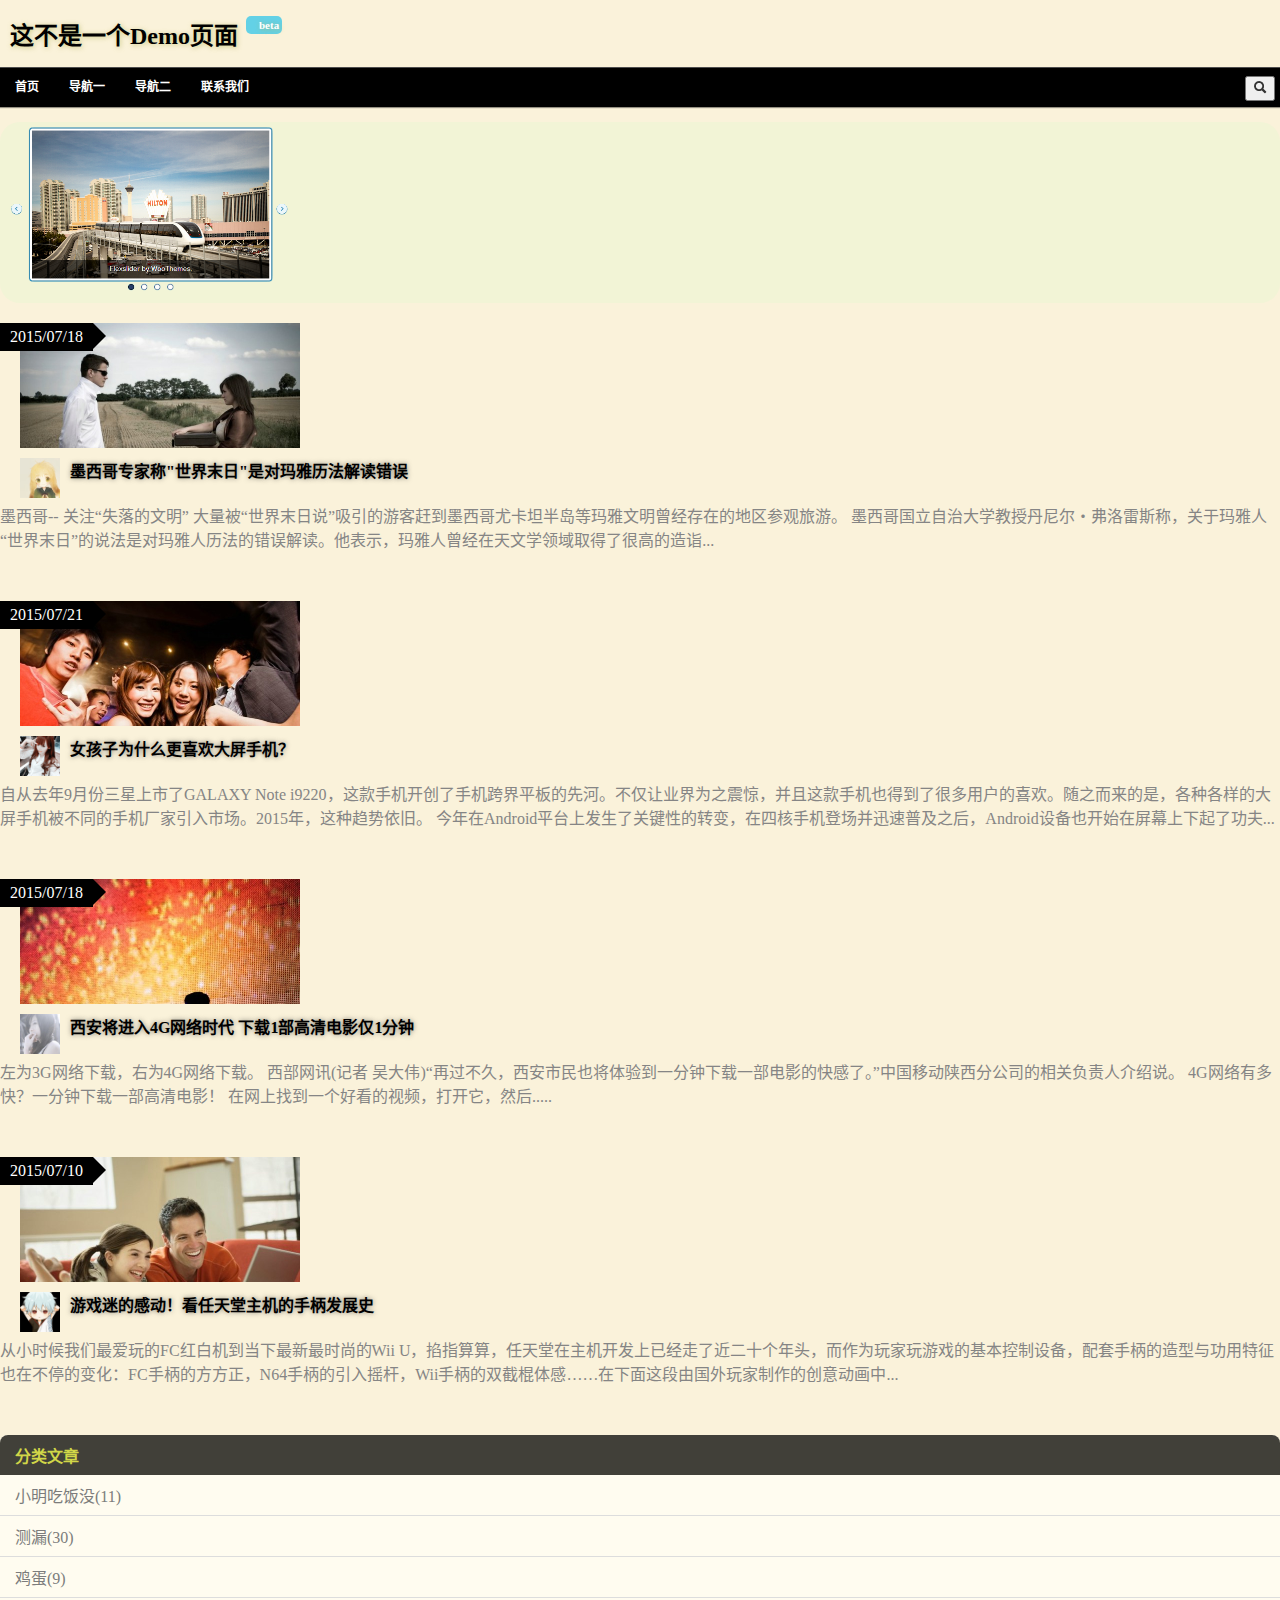
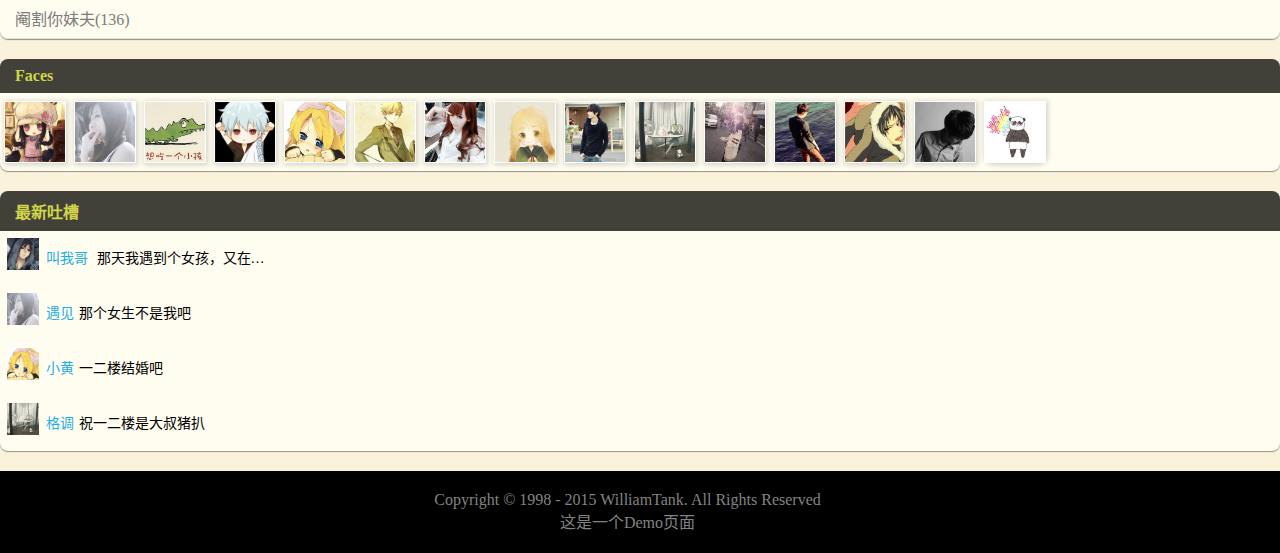
<file: a/demo3_flex.html>
<!DOCTYPE html>
<html lang="zh-cn">
<head>
<meta charset="utf-8" >

<meta name="description" content="慕课网，移动web，alloyteam，js，css">

<meta name="viewport" content="width=device-width,initial-scale=1,user-scalable=no">

<title>Moible:这不是个Demo页</title>

<link rel="stylesheet" href="css/normal_flex.css">
</head>

<body>
<div id="pagewrap">
	<header class="header">
		<hgroup>
			<h1 id="site-logo">这不是一个Demo页面<i class="betaIcon">beta</i></h1>
			<h3 class="hidden">现在是手机当电脑用，电脑当电视机用，电视机当摆设</h3>
		</hgroup>	

		<nav>
			<ul id="main-nav" class="clearfix">
				<li><a href="#">首页</a></li>
				<li><a href="#">导航一</a></li>
				<li><a href="#">导航二</a></li>
				<li><a href="#">联系我们</a></li>
				<div class="search">
					<button type="button"><i class="icon icon-search"></i></button>
				</div>
			</ul>
			
		</nav>

	</header>



	<div class="content">

		<section id="slider"><img src="images/slider_p.png"></section>

		<section class="articles">
			<article class="article">
				<div class="img">
					<img src="images/img1.jpg" />
					<div class="tips">
						<div class="date">2015/07/18</div><i class="triangle"></i>
					</div>
					
				</div>
				<div class="line">
					<div class="author"><img src="images/face08.jpg"></div>
					<div class="title">墨西哥专家称"世界末日"是对玛雅历法解读错误</div>
				</div>

				<div class="desc">墨西哥-- 关注“失落的文明” 大量被“世界末日说”吸引的游客赶到墨西哥尤卡坦半岛等玛雅文明曾经存在的地区参观旅游。 墨西哥国立自治大学教授丹尼尔・弗洛雷斯称，关于玛雅人“世界末日”的说法是对玛雅人历法的错误解读。他表示，玛雅人曾经在天文学领域取得了很高的造诣...</div>

			</article>
			<article class="article">
				<div class="img">
					<img src="images/img3.jpg" />
					<div class="tips">
						<div class="date">2015/07/21</div><i class="triangle"></i>
					</div>
					
				</div>
				<div class="line">
					<div class="author"><img src="images/face07.jpg"></div>
					<div class="title">女孩子为什么更喜欢大屏手机？</div>
				</div>
				<div class="desc">自从去年9月份三星上市了GALAXY Note i9220，这款手机开创了手机跨界平板的先河。不仅让业界为之震惊，并且这款手机也得到了很多用户的喜欢。随之而来的是，各种各样的大屏手机被不同的手机厂家引入市场。2015年，这种趋势依旧。 今年在Android平台上发生了关键性的转变，在四核手机登场并迅速普及之后，Android设备也开始在屏幕上下起了功夫...</div>

			</article>
			<article class="article">
				<div class="img">
					<img src="images/img4.jpg" />
					<div class="tips">
						<div class="date">2015/07/18</div><i class="triangle"></i>
					</div>
					
				</div>
				<div class="line">
					<div class="author"><img src="images/face02.jpg"></div>
					<div class="title">西安将进入4G网络时代 下载1部高清电影仅1分钟</div>
				</div>
				<div class="desc">左为3G网络下载，右为4G网络下载。 西部网讯(记者 吴大伟)“再过不久，西安市民也将体验到一分钟下载一部电影的快感了。”中国移动陕西分公司的相关负责人介绍说。 4G网络有多快？一分钟下载一部高清电影！ 在网上找到一个好看的视频，打开它，然后.....</div>

			</article>
			<article class="article">
				<div class="img">
					<img src="images/img5.jpg" />
					<div class="tips">
						<div class="date">2015/07/10</div><i class="triangle"></i>
					</div>
					
				</div>
				<div class="line">
					<div class="author"><img src="images/face04.jpg"></div>
					<div class="title">游戏迷的感动！看任天堂主机的手柄发展史</div>
				</div>
				<div class="desc">从小时候我们最爱玩的FC红白机到当下最新最时尚的Wii U，掐指算算，任天堂在主机开发上已经走了近二十个年头，而作为玩家玩游戏的基本控制设备，配套手柄的造型与功用特征也在不停的变化：FC手柄的方方正，N64手柄的引入摇杆，Wii手柄的双截棍体感……在下面这段由国外玩家制作的创意动画中...</div>

			</article>
		</section>
		
	</div>

	<aside class="sidebar">
		<section class="widget">
			<div class="title">分类文章</div>
			<ul class="folder">			
				<li>小明吃饭没(11)</li>
				<li>测漏(30)</li>
				<li>鸡蛋(9)</li>
				<li>阉割你妹夫(136)</li>
			</ul>
		</section>
		<section class="widget ">
			<div class="title">Faces</div>
			<ul class="faces clearfix">		
				<li><img src="images/face01.jpg" alt="我是你妹"></li>
				<li><img src="images/face02.jpg" alt="遇见"></li>
				<li><img src="images/face03.jpg" alt="大叔叔"></li>
				<li><img src="images/face04.jpg" alt="银蛋"></li>
				<li><img src="images/face05.jpg" alt="小黄"></li>
				<li><img src="images/face06.jpg" alt="菊花开的那天"></li>
				<li><img src="images/face07.jpg" alt="Yui"></li>
				<li><img src="images/face08.jpg" alt="Sunday"></li>
				<li><img src="images/face09.jpg" alt="蓝Ting"></li>
				<li><img src="images/face10.jpg" alt="格调"></li>
				<li><img src="images/face11.jpg" alt="叶盈碧"></li>
				<li><img src="images/face12.jpg" alt="男孩爱女孩"></li>
				<li><img src="images/face13.jpg" alt="Waidy"></li>
				<li><img src="images/face14.jpg" alt="晨斯"></li>
				<li><img src="images/face15.jpg" alt="熊猫奶酪"></li>
			</ul>
		</section>
		<section class="widget">
			<div class="title">最新吐槽</div>
			<ul class="comment">			
				<li><img src="images/face16.jpg" >			
					<p class="desc" title="那天我遇到个女孩，又在那天我能再遇到她...">
						<span class="name">叫我哥</span>
						<span>那天我遇到个女孩，又在那天我能再遇到她...</span></p>
				</li>
				<li><img src="images/face02.jpg" >			
					<p class="desc"><span class="name">遇见</span><span>那个女生不是我吧</span></p>
				</li>
				<li><img src="images/face05.jpg" >			
					<p class="desc"><span class="name">小黄</span><span>一二楼结婚吧</span></p>
				</li>
				<li><img src="images/face10.jpg" >			
					<p class="desc"><span class="name">格调</span><span>祝一二楼是大叔猪扒</span></p>
				</li>
				
			</ul>
		</section>
	</aside>

	<footer id="footer">

		<div class="info">
			<span>Copyright © 1998 - 2015 WilliamTank. All Rights Reserved</sapn>
		</div>
		<p>这是一个Demo页面</p>
		
	</footer>

</div>	
</body>

<script>
	
</script>
</html>
</file>
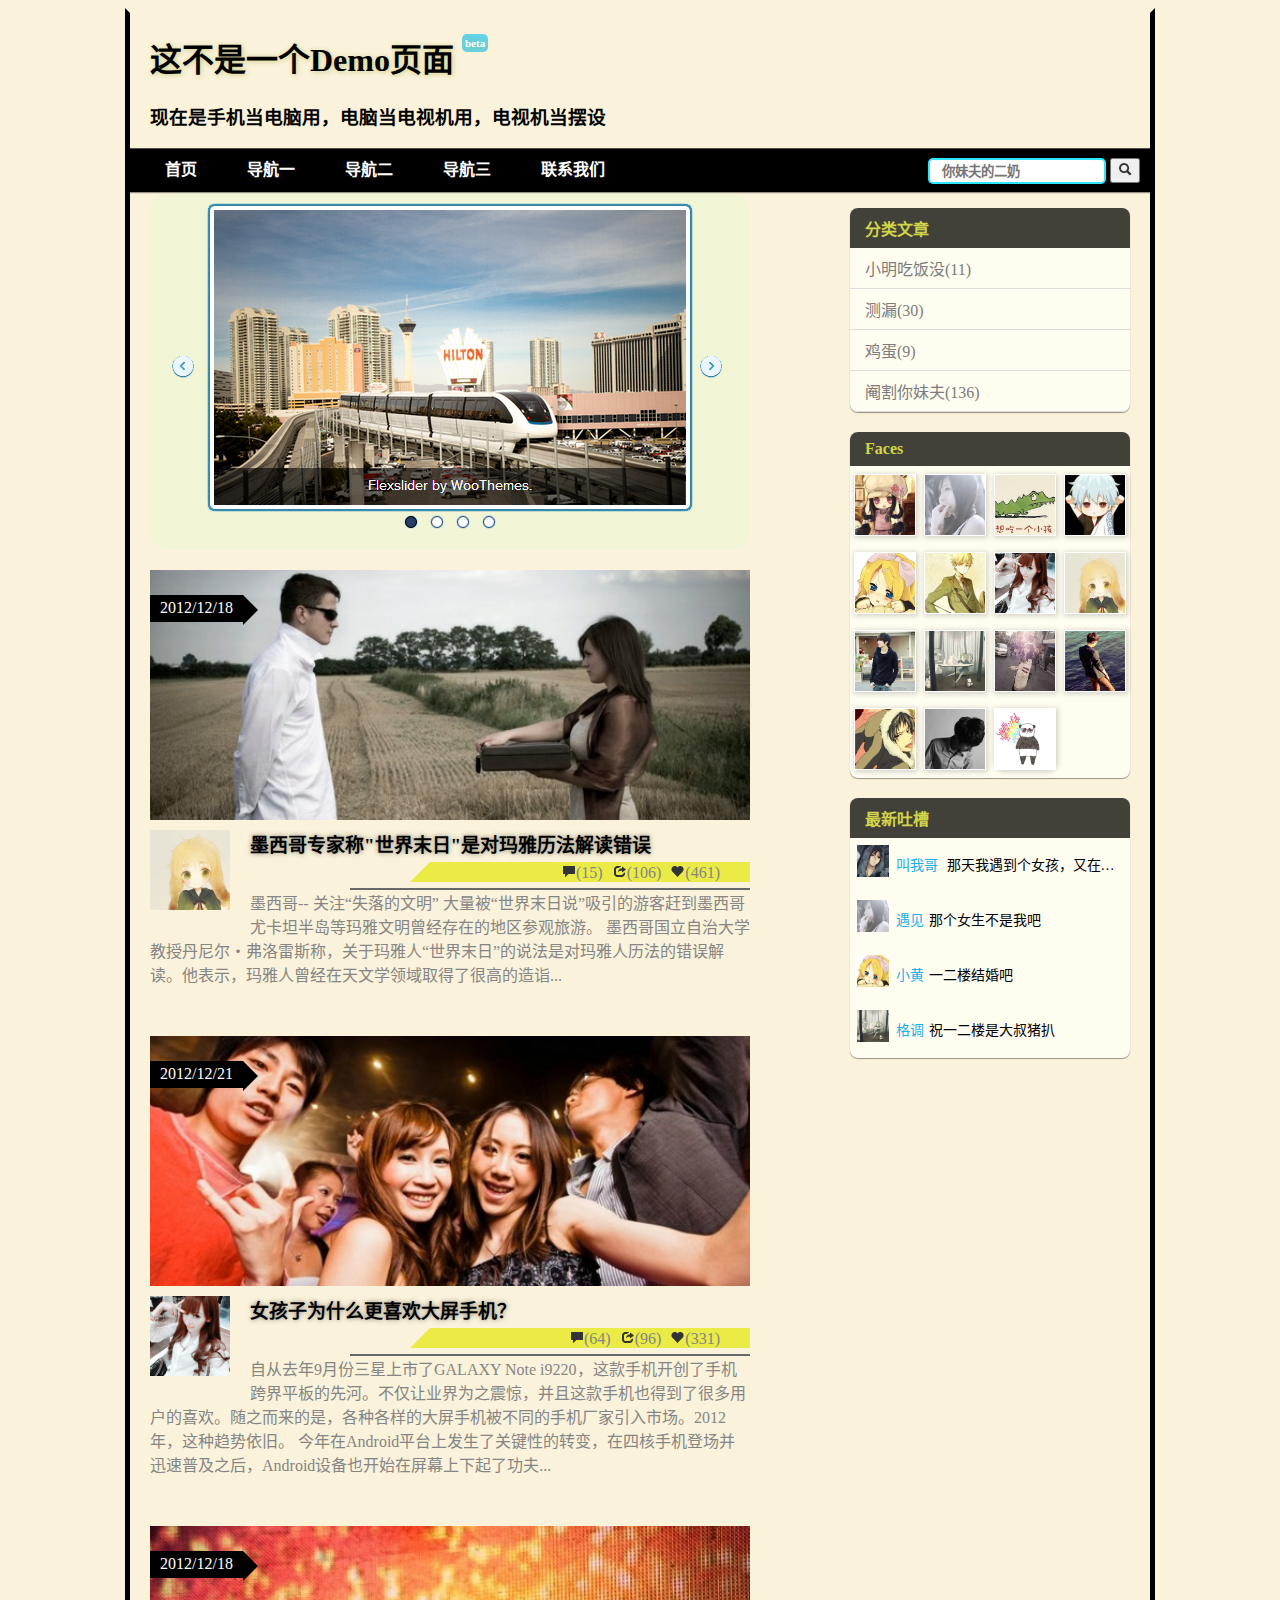
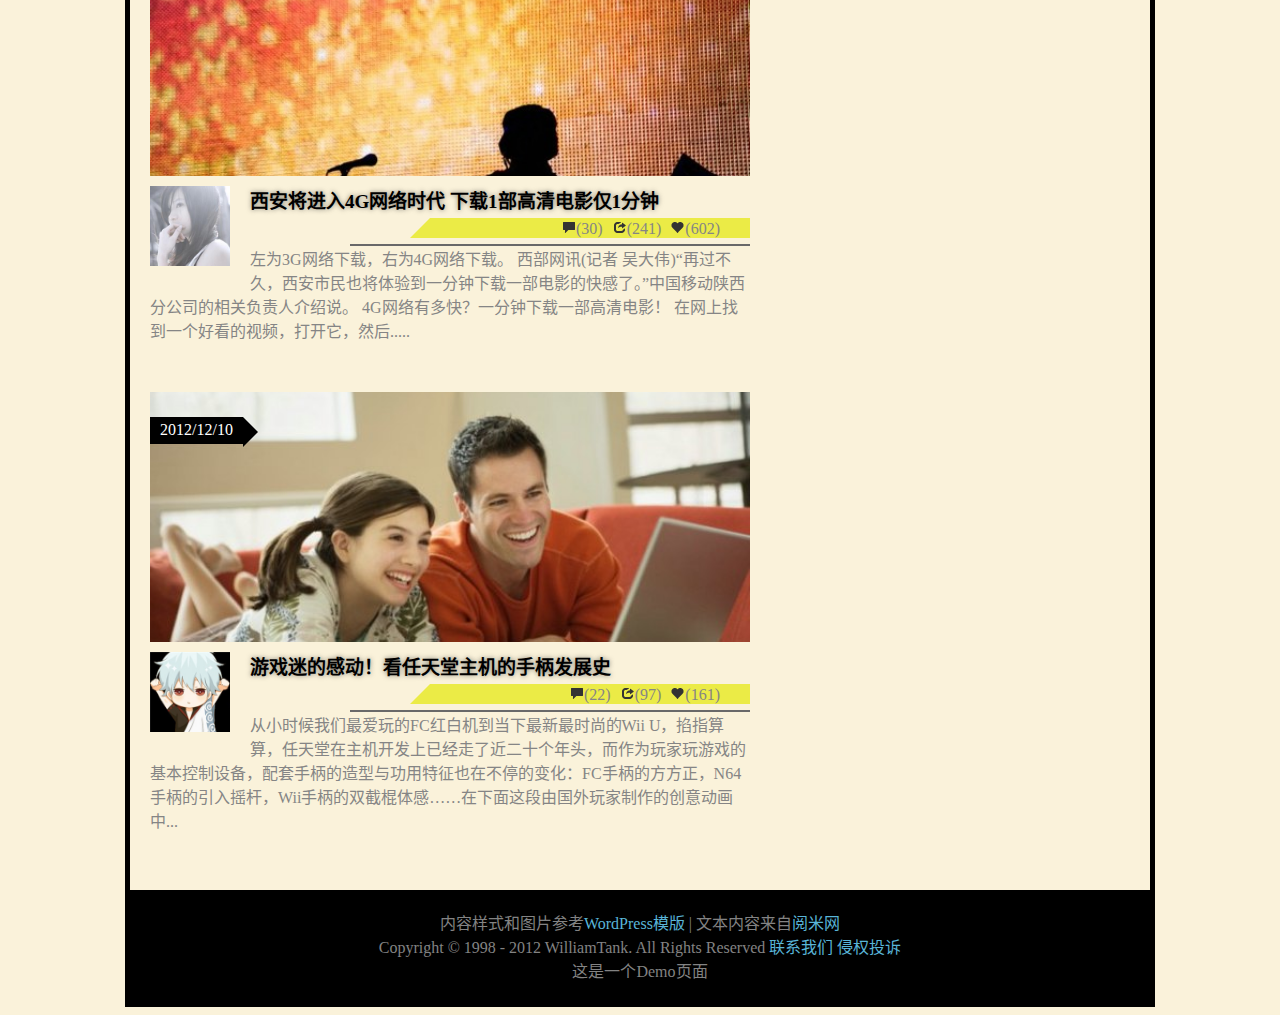
<file: a/demo4_responsive.html>
<!DOCTYPE html>
<html lang="zh-cn">
<head>
<meta charset="utf-8" />
<meta name="viewport" content="width=device-width,initial-scale=1,user-scalable=no">
<title>响应式设计Demo页面</title>
<link rel="stylesheet" href="css/normal_res.css">
<link rel="stylesheet" href="css/media_test.css" media="screen and (min-width:800px) and (max-width:1024px)">
<style>
	/*额外为1024px范围做了些调节*/
 	@media screen and (max-width:1024px) {

 		#pagewrap {
            width: 95.5%;
        }
        #content {
            width: 62%;
        }
        #content .article .hr{
            width: 66%;
            margin-left: 34%;
        }
	}
	

	/*平板的宽度*/
    @media screen and (max-width:980px){
    	
        /*使用流体图片*/
        img {
            max-width: 100%;
            height: auto;
            width: auto\9; /* ie8 */
        }
        #pagewrap {
            width: 95%;
            padding: 0 10px;
     
        }
        #header{
            margin-bottom: 2%;
        }
        #main-nav li a{
        	padding: 14px 10px;
        }
        #main-nav .search{
        	margin-right: 10px;
        }
        #header h1{
			margin: 0;hj
    	}

        #sidebar {
            width: 30%;
        }
        #sidebar .widget {
            margin-bottom: 10px;
        }
        #sidebar .comment img{
            display: none;
        }
        #sidebar .comment li{
            height: 25px;
            line-height: 25px;
        }
        #sidebar .comment .desc{
            width: 100%;
        }

        #content {
            width: 60%;
        }
        #content .article .hr{
            width: 66%;
            margin-left: 34%;
        }
        #content .article .nums .rectangle{
            width: 50%;
        }
        #content .article .img{
        	height: 200px;
        }
        #content .article .img img{
            top:-25%;
        }
        #footer{
            width:100%;
        }

    }

 	@media screen and (max-width:720px){
 		#main-nav .search {
    		top: -106px;
    	}	
	}

	@media screen and (max-width: 640px){
		#main-nav .search {
    		top: -72px;
    	}	
	}

    @media screen and (max-width: 320px){
    	body{
    		font-size: 16px;
    		margin:0;
    	}
    	#pagewrap{
    		border:none;
    	}
    	#header h1{
    		font-size: 24px;
			margin: 0;
			padding: 10px 0;
    	}
    	#header h3{
    		font-size: 18px;
    		margin: 0;
    	}
    	#content{
    		width: 100%;
    		margin: 45px 0 0;
    	}
    	#sidebar{
    		width: 100%;
			margin-top: 0;
			margin-bottom: 130px;
    	}
    	#main-nav li a{
    		font-size: 95%;
			padding: 12px;
    	}
    	#main-nav .search {
    		top: 8px;
    	}
    	#main-nav .search input{
    		width: 60px;
    		text-indent: 5px;
    	}
    	.search input, header h3, #main-nav li:nth-child(4), #main-nav li:nth-child(5), .nums span:nth-child(3){
    		display: none;
    	}
    }




</style>

</head>

<body>
<div id="pagewrap" class="clearfix">
	<header id="header">
		<hgroup>
			<h1 id="site-logo">这不是一个Demo页面<i class="betaIcon">beta</i></h1>
			<h3>现在是手机当电脑用，电脑当电视机用，电视机当摆设</h3>
		</hgroup>	
		
	</header>
	<nav id="main-nav">
		<ul  class="clearfix">
			<li><a href="#">首页</a></li>
			<li><a href="#">导航一</a></li>
			<li><a href="#">导航二</a></li>
			<li><a href="#">导航三</a></li>
			<li><a href="#">联系我们</a></li>
			<div class="search">
				<input type="text" placeholder="你妹夫的二奶" />
				<button type="button"><i class="icon icon-search"></i></button>
			</div>
		</ul>
		
	</nav>
	<div id="content">

		<section id="slider"><img src="images/slider_p.png"></section>

		<section class="articles">
			<article class="article">
				<div class="img">
					<img src="images/img1.jpg" />
					<div class="tips">
						<div class="date">2012/12/18</div><i class="triangle"></i>
					</div>
					
				</div>
				<div class="author"><img src="images/face08.jpg"></div>
				<div class="title">墨西哥专家称"世界末日"是对玛雅历法解读错误</div>
				<div class="nums">
					
					<div class="rectangle">
						<span><i class="icon icon-heart" title="喜欢"></i>(461)</span>
						<span><i class="icon icon-share" title="分享"></i>(106)</span>
						<span><i class="icon icon-comment" title="评论"></i>(15)</span>
					</div>
					<i class="trangleLB"></i>			
				</div>
				<i class="hr"></i>
				<div class="desc">墨西哥-- 关注“失落的文明” 大量被“世界末日说”吸引的游客赶到墨西哥尤卡坦半岛等玛雅文明曾经存在的地区参观旅游。 墨西哥国立自治大学教授丹尼尔・弗洛雷斯称，关于玛雅人“世界末日”的说法是对玛雅人历法的错误解读。他表示，玛雅人曾经在天文学领域取得了很高的造诣...</div>

			</article>
			<article class="article">
				<div class="img">
					<img src="images/img3.jpg" />
					<div class="tips">
						<div class="date">2012/12/21</div><i class="triangle"></i>
					</div>
					
				</div>
				<div class="author"><img src="images/face07.jpg"></div>
				<div class="title">女孩子为什么更喜欢大屏手机？</div>
				<div class="nums">
					
					<div class="rectangle">
						<span><i class="icon icon-heart" title="喜欢"></i>(331)</span>
						<span><i class="icon icon-share" title="分享"></i>(96)</span>
						<span><i class="icon icon-comment" title="评论"></i>(64)</span>
					</div>
					<i class="trangleLB"></i>			
				</div>
				<i class="hr"></i>
				<div class="desc">自从去年9月份三星上市了GALAXY Note i9220，这款手机开创了手机跨界平板的先河。不仅让业界为之震惊，并且这款手机也得到了很多用户的喜欢。随之而来的是，各种各样的大屏手机被不同的手机厂家引入市场。2012年，这种趋势依旧。 今年在Android平台上发生了关键性的转变，在四核手机登场并迅速普及之后，Android设备也开始在屏幕上下起了功夫...</div>

			</article>
			<article class="article">
				<div class="img">
					<img src="images/img4.jpg" />
					<div class="tips">
						<div class="date">2012/12/18</div><i class="triangle"></i>
					</div>
					
				</div>
				<div class="author"><img src="images/face02.jpg"></div>
				<div class="title">西安将进入4G网络时代 下载1部高清电影仅1分钟</div>
				<div class="nums">
					
					<div class="rectangle">
						<span><i class="icon icon-heart" title="喜欢"></i>(602)</span>
						<span><i class="icon icon-share" title="分享"></i>(241)</span>
						<span><i class="icon icon-comment" title="评论"></i>(30)</span>
					</div>
					<i class="trangleLB"></i>			
				</div>
				<i class="hr"></i>
				<div class="desc">左为3G网络下载，右为4G网络下载。 西部网讯(记者 吴大伟)“再过不久，西安市民也将体验到一分钟下载一部电影的快感了。”中国移动陕西分公司的相关负责人介绍说。 4G网络有多快？一分钟下载一部高清电影！ 在网上找到一个好看的视频，打开它，然后.....</div>

			</article>
			<article class="article">
				<div class="img">
					<img src="images/img5.jpg" />
					<div class="tips">
						<div class="date">2012/12/10</div><i class="triangle"></i>
					</div>
					
				</div>
				<div class="author"><img src="images/face04.jpg"></div>
				<div class="title">游戏迷的感动！看任天堂主机的手柄发展史</div>
				<div class="nums">
					
					<div class="rectangle">
						<span><i class="icon icon-heart" title="喜欢"></i>(161)</span>
						<span><i class="icon icon-share" title="分享"></i>(97)</span>
						<span><i class="icon icon-comment" title="评论"></i>(22)</span>
					</div>
					<i class="trangleLB"></i>			
				</div>
				<i class="hr"></i>
				<div class="desc">从小时候我们最爱玩的FC红白机到当下最新最时尚的Wii U，掐指算算，任天堂在主机开发上已经走了近二十个年头，而作为玩家玩游戏的基本控制设备，配套手柄的造型与功用特征也在不停的变化：FC手柄的方方正，N64手柄的引入摇杆，Wii手柄的双截棍体感……在下面这段由国外玩家制作的创意动画中...</div>

			</article>
		</section>
		
	</div>

	<aside id="sidebar">
		<section class="widget">
			<div class="title">分类文章</div>
			<ul class="folder">			
				<li>小明吃饭没(11)</li>
				<li>测漏(30)</li>
				<li>鸡蛋(9)</li>
				<li>阉割你妹夫(136)</li>
			</ul>
		</section>
		<section class="widget ">
			<div class="title">Faces</div>
			<ul class="faces clearfix">		
				<li><img src="images/face01.jpg" alt="我是你妹"></li>
				<li><img src="images/face02.jpg" alt="遇见"></li>
				<li><img src="images/face03.jpg" alt="大叔叔"></li>
				<li><img src="images/face04.jpg" alt="银蛋"></li>
				<li><img src="images/face05.jpg" alt="小黄"></li>
				<li><img src="images/face06.jpg" alt="菊花开的那天"></li>
				<li><img src="images/face07.jpg" alt="Yui"></li>
				<li><img src="images/face08.jpg" alt="Sunday"></li>
				<li><img src="images/face09.jpg" alt="蓝Ting"></li>
				<li><img src="images/face10.jpg" alt="格调"></li>
				<li><img src="images/face11.jpg" alt="叶盈碧"></li>
				<li><img src="images/face12.jpg" alt="男孩爱女孩"></li>
				<li><img src="images/face13.jpg" alt="Waidy"></li>
				<li><img src="images/face14.jpg" alt="晨斯"></li>
				<li><img src="images/face15.jpg" alt="熊猫奶酪"></li>
			</ul>
		</section>
		<section class="widget">
			<div class="title">最新吐槽</div>
			<ul class="comment">			
				<li><img src="images/face16.jpg" >			
					<p class="desc" title="那天我遇到个女孩，又在那天我能再遇到她...">
						<span class="name">叫我哥</span>
						<span>那天我遇到个女孩，又在那天我能再遇到她...</span></p>
				</li>
				<li><img src="images/face02.jpg" >			
					<p class="desc"><span class="name">遇见</span><span>那个女生不是我吧</span></p>
				</li>
				<li><img src="images/face05.jpg" >			
					<p class="desc"><span class="name">小黄</span><span>一二楼结婚吧</span></p>
				</li>
				<li><img src="images/face10.jpg" >			
					<p class="desc"><span class="name">格调</span><span>祝一二楼是大叔猪扒</span></p>
				</li>
				
			</ul>
		</section>
	</aside>

	<footer id="footer">
		<p>内容样式和图片参考<a href="http://themify.me/" target="new1">WordPress模版</a> | 
			文本内容来自<a href="http://www.yuemee.com/" target="new2">阅米网</a></p>
		<div class="info">
			<span>Copyright © 1998 - 2012 WilliamTank. All Rights Reserved</sapn>
			<a href="#">联系我们</a>
			<a href="#">侵权投诉</a>	
		</div>
		<p>这是一个Demo页面</p>
		
	</footer>

</div>	
</body>

<script>
	window.onresize = function(){
		console.log(window.innerWidth);
	}
</script>
</html>
</file>
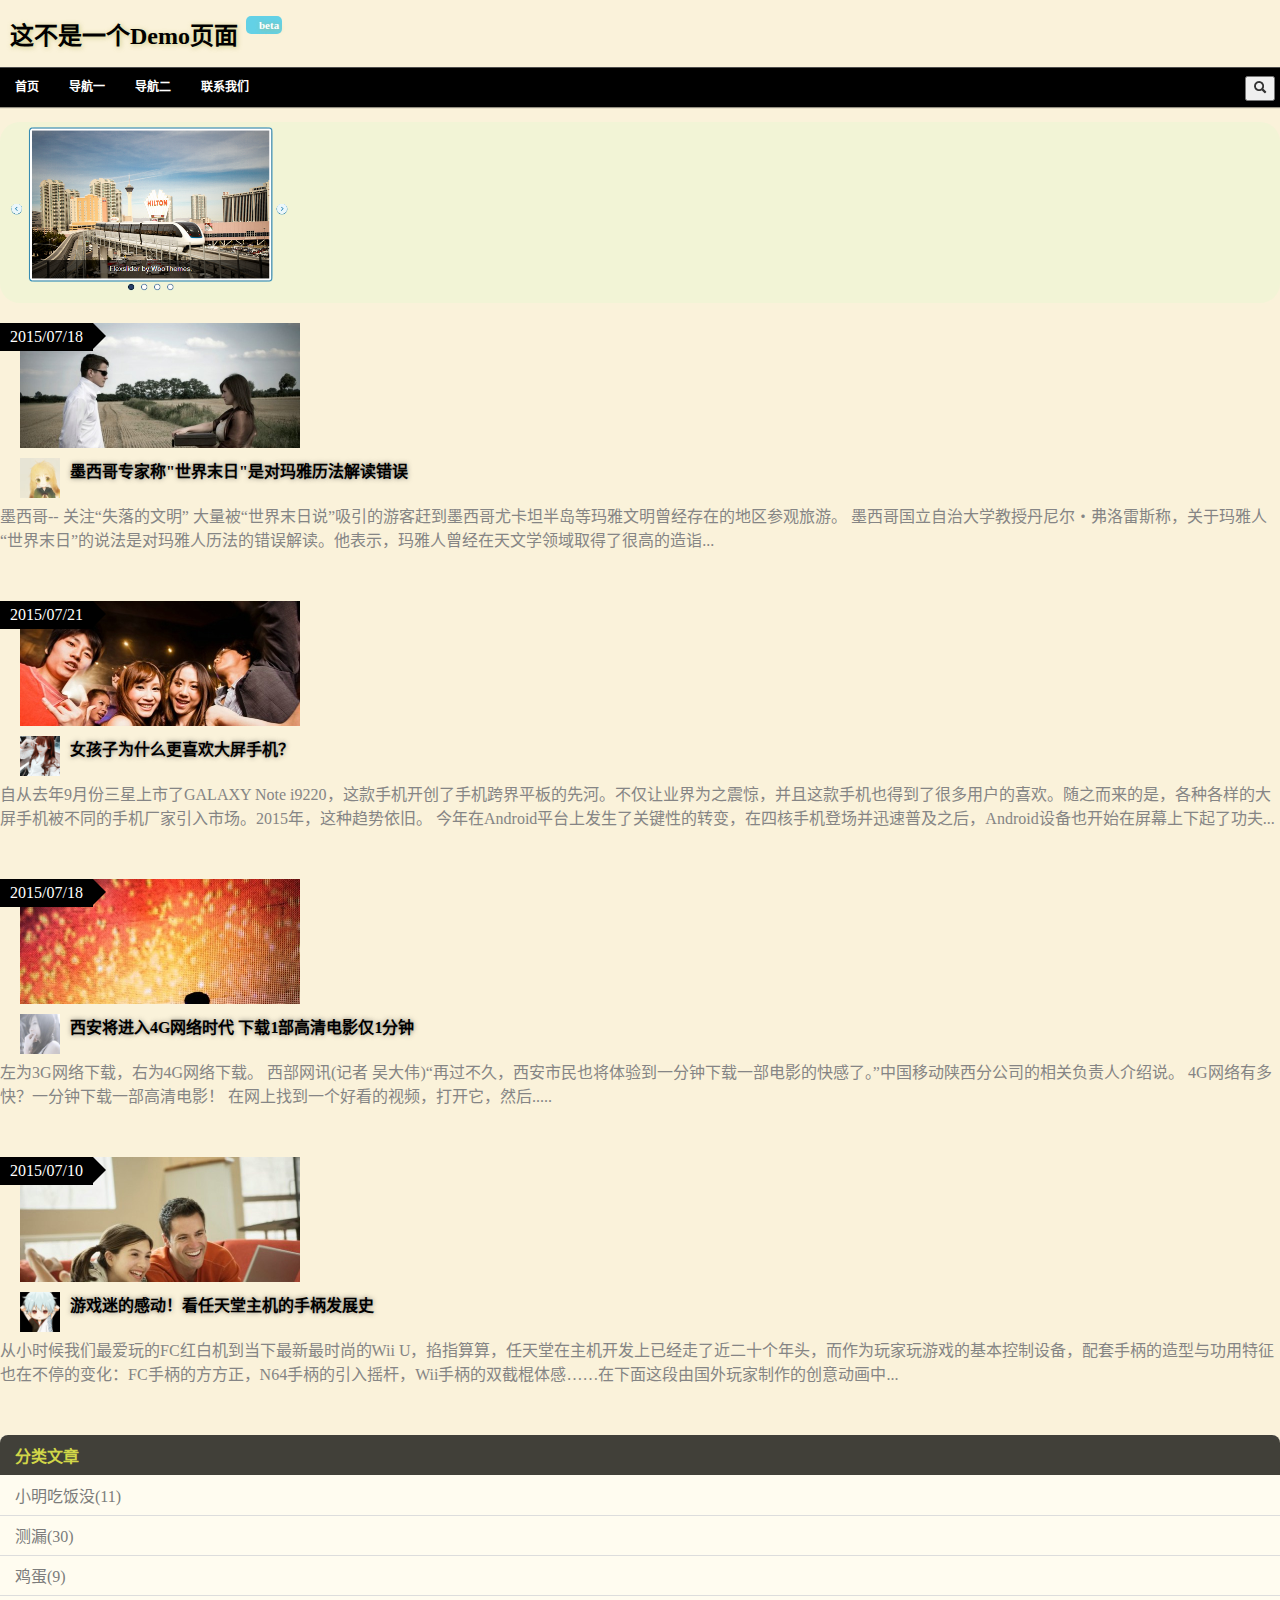
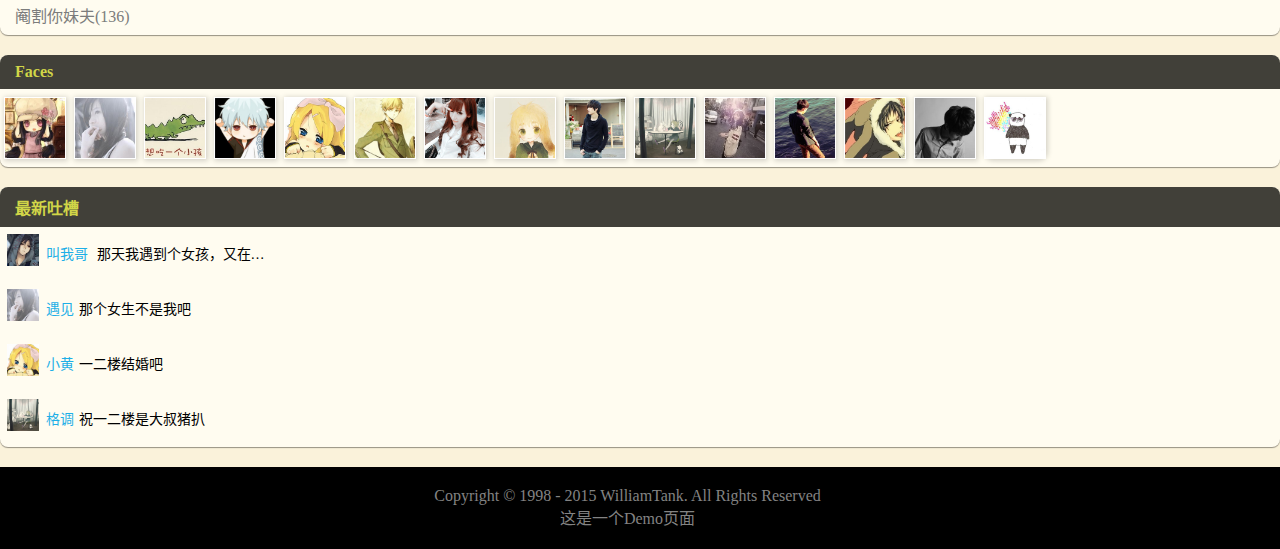
<file: a/demo5_layout.html>
<!DOCTYPE html>
<html lang="zh-cn">
<head>
<meta charset="utf-8" >

<meta name="description" content="慕课网，移动web，alloyteam，js，css">

<meta name="viewport" content="width=device-width,initial-scale=1,user-scalable=no">

<title>Moible:这不是个Demo页</title>

<link rel="stylesheet" href="css/normal_layout.css">
</head>

<body>
<div id="pagewrap" class="os_ios">
	<header class="header">
		<hgroup>
			<h1 id="site-logo">这不是一个Demo页面<i class="betaIcon">beta</i></h1>
			<h3 class="hidden">现在是手机当电脑用，电脑当电视机用，电视机当摆设</h3>
		</hgroup>	

		<nav>
			<ul id="main-nav" class="clearfix">
				<li><a href="#">首页</a></li>
				<li><a href="#">导航一</a></li>
				<li><a href="#">导航二</a></li>
				<li><a href="#">联系我们</a></li>
				<div class="search">
					<button type="button"><i class="icon icon-search"></i></button>
				</div>
			</ul>
			
		</nav>

	</header>



	<div class="content">

		<section id="slider"><img src="images/slider_p.png"></section>

		<section class="articles">
			<article class="article">
				<div class="img">
					<img src="images/img1.jpg" />
					<div class="tips">
						<div class="date">2015/07/18</div><i class="triangle"></i>
					</div>
					
				</div>
				<div class="line">
					<div class="author"><img src="images/face08.jpg"></div>
					<div class="title">墨西哥专家称"世界末日"是对玛雅历法解读错误</div>
				</div>

				<div class="desc">墨西哥-- 关注“失落的文明” 大量被“世界末日说”吸引的游客赶到墨西哥尤卡坦半岛等玛雅文明曾经存在的地区参观旅游。 墨西哥国立自治大学教授丹尼尔・弗洛雷斯称，关于玛雅人“世界末日”的说法是对玛雅人历法的错误解读。他表示，玛雅人曾经在天文学领域取得了很高的造诣...</div>

			</article>
			<article class="article">
				<div class="img">
					<img src="images/img3.jpg" />
					<div class="tips">
						<div class="date">2015/07/21</div><i class="triangle"></i>
					</div>
					
				</div>
				<div class="line">
					<div class="author"><img src="images/face07.jpg"></div>
					<div class="title">女孩子为什么更喜欢大屏手机？</div>
				</div>
				<div class="desc">自从去年9月份三星上市了GALAXY Note i9220，这款手机开创了手机跨界平板的先河。不仅让业界为之震惊，并且这款手机也得到了很多用户的喜欢。随之而来的是，各种各样的大屏手机被不同的手机厂家引入市场。2015年，这种趋势依旧。 今年在Android平台上发生了关键性的转变，在四核手机登场并迅速普及之后，Android设备也开始在屏幕上下起了功夫...</div>

			</article>
			<article class="article">
				<div class="img">
					<img src="images/img4.jpg" />
					<div class="tips">
						<div class="date">2015/07/18</div><i class="triangle"></i>
					</div>
					
				</div>
				<div class="line">
					<div class="author"><img src="images/face02.jpg"></div>
					<div class="title">西安将进入4G网络时代 下载1部高清电影仅1分钟</div>
				</div>
				<div class="desc">左为3G网络下载，右为4G网络下载。 西部网讯(记者 吴大伟)“再过不久，西安市民也将体验到一分钟下载一部电影的快感了。”中国移动陕西分公司的相关负责人介绍说。 4G网络有多快？一分钟下载一部高清电影！ 在网上找到一个好看的视频，打开它，然后.....</div>

			</article>
			<article class="article">
				<div class="img">
					<img src="images/img5.jpg" />
					<div class="tips">
						<div class="date">2015/07/10</div><i class="triangle"></i>
					</div>
					
				</div>
				<div class="line">
					<div class="author"><img src="images/face04.jpg"></div>
					<div class="title">游戏迷的感动！看任天堂主机的手柄发展史</div>
				</div>
				<div class="desc">从小时候我们最爱玩的FC红白机到当下最新最时尚的Wii U，掐指算算，任天堂在主机开发上已经走了近二十个年头，而作为玩家玩游戏的基本控制设备，配套手柄的造型与功用特征也在不停的变化：FC手柄的方方正，N64手柄的引入摇杆，Wii手柄的双截棍体感……在下面这段由国外玩家制作的创意动画中...</div>

			</article>
		</section>
		
	</div>

	<aside class="sidebar">
		<section class="widget">
			<div class="title">分类文章</div>
			<ul class="folder">			
				<li>小明吃饭没(11)</li>
				<li>测漏(30)</li>
				<li>鸡蛋(9)</li>
				<li>阉割你妹夫(136)</li>
			</ul>
		</section>
		<section class="widget ">
			<div class="title">Faces</div>
			<ul class="faces clearfix">		
				<li><img src="images/face01.jpg" alt="我是你妹"></li>
				<li><img src="images/face02.jpg" alt="遇见"></li>
				<li><img src="images/face03.jpg" alt="大叔叔"></li>
				<li><img src="images/face04.jpg" alt="银蛋"></li>
				<li><img src="images/face05.jpg" alt="小黄"></li>
				<li><img src="images/face06.jpg" alt="菊花开的那天"></li>
				<li><img src="images/face07.jpg" alt="Yui"></li>
				<li><img src="images/face08.jpg" alt="Sunday"></li>
				<li><img src="images/face09.jpg" alt="蓝Ting"></li>
				<li><img src="images/face10.jpg" alt="格调"></li>
				<li><img src="images/face11.jpg" alt="叶盈碧"></li>
				<li><img src="images/face12.jpg" alt="男孩爱女孩"></li>
				<li><img src="images/face13.jpg" alt="Waidy"></li>
				<li><img src="images/face14.jpg" alt="晨斯"></li>
				<li><img src="images/face15.jpg" alt="熊猫奶酪"></li>
			</ul>
		</section>
		<section class="widget">
			<div class="title">最新吐槽</div>
			<ul class="comment">			
				<li><img src="images/face16.jpg" >			
					<p class="desc" title="那天我遇到个女孩，又在那天我能再遇到她...">
						<span class="name">叫我哥</span>
						<span>那天我遇到个女孩，又在那天我能再遇到她...</span></p>
				</li>
				<li><img src="images/face02.jpg" >			
					<p class="desc"><span class="name">遇见</span><span>那个女生不是我吧</span></p>
				</li>
				<li><img src="images/face05.jpg" >			
					<p class="desc"><span class="name">小黄</span><span>一二楼结婚吧</span></p>
				</li>
				<li><img src="images/face10.jpg" >			
					<p class="desc"><span class="name">格调</span><span>祝一二楼是大叔猪扒</span></p>
				</li>
				
			</ul>
		</section>
	</aside>

	<footer id="footer">

		<div class="info">
			<span>Copyright © 1998 - 2015 WilliamTank. All Rights Reserved</sapn>
		</div>
		<p>这是一个Demo页面</p>
		
	</footer>

</div>	
</body>

<script>
	
</script>
</html>
</file>
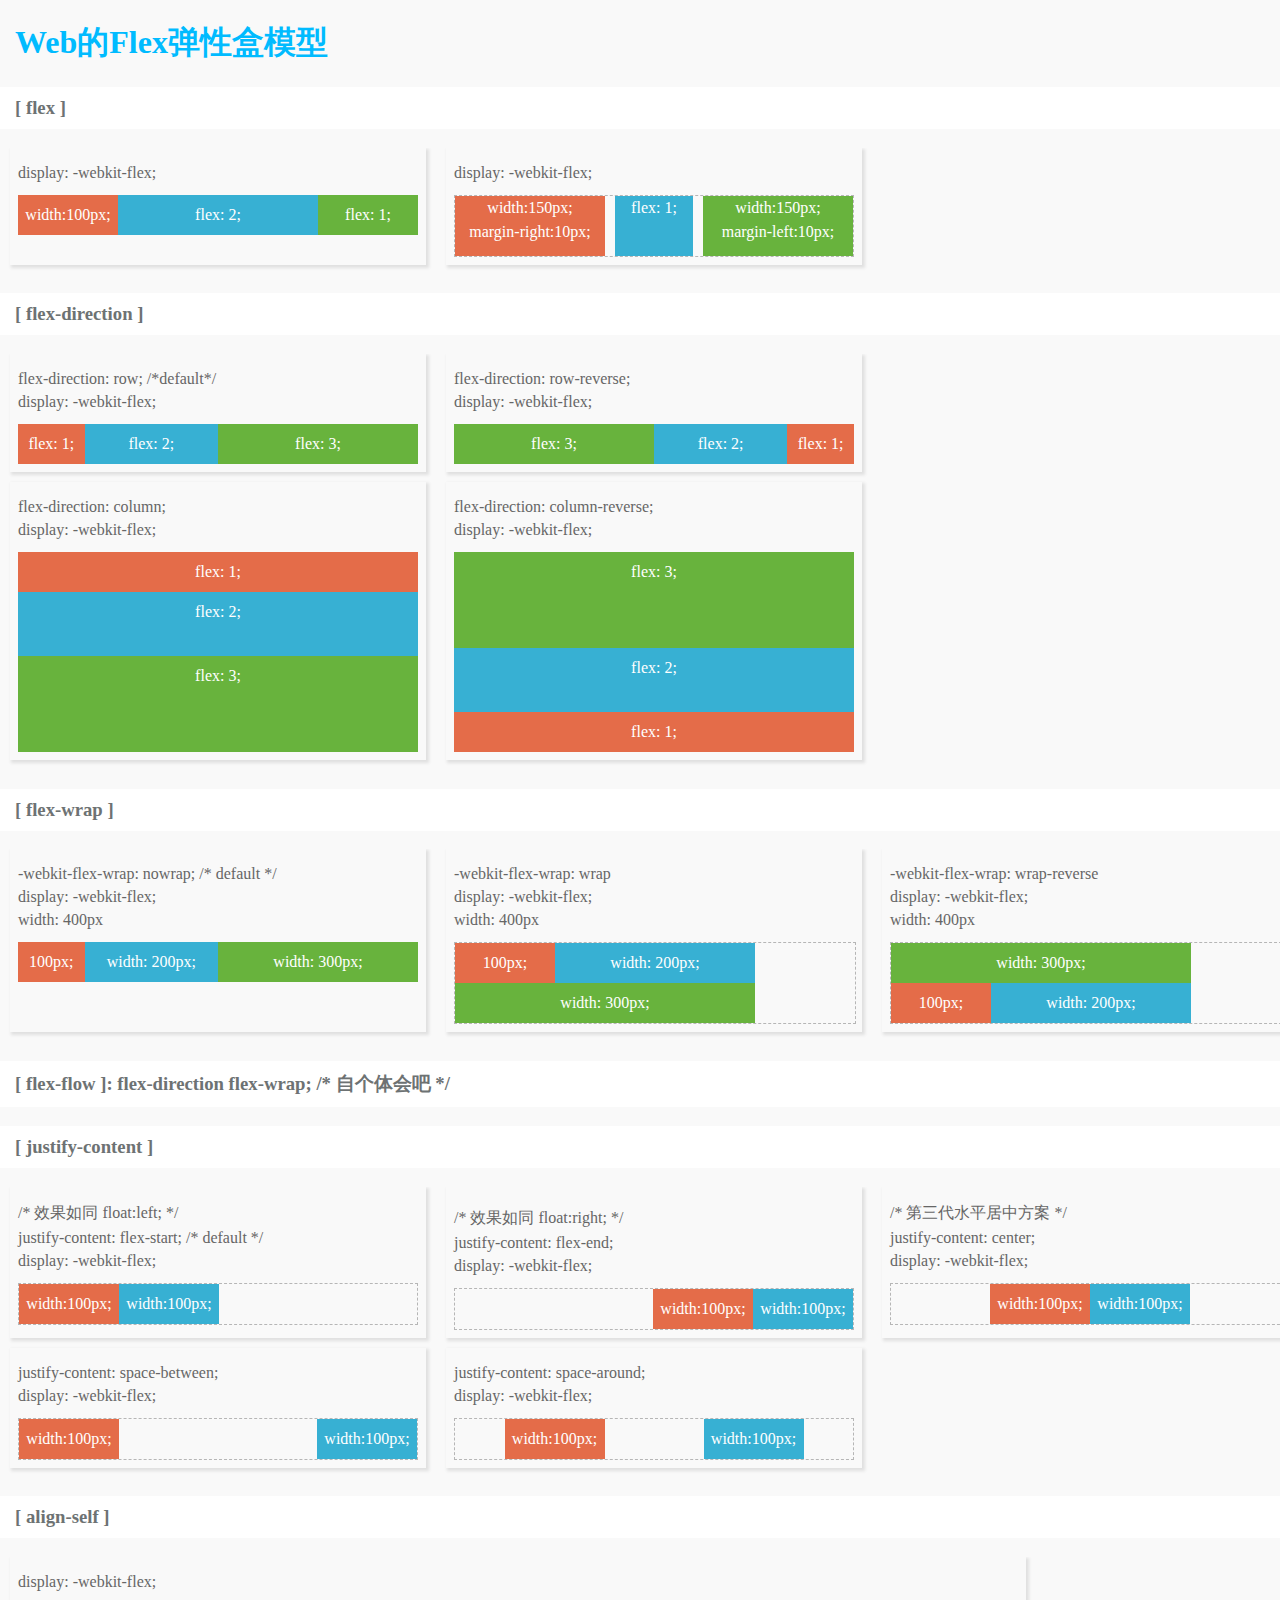
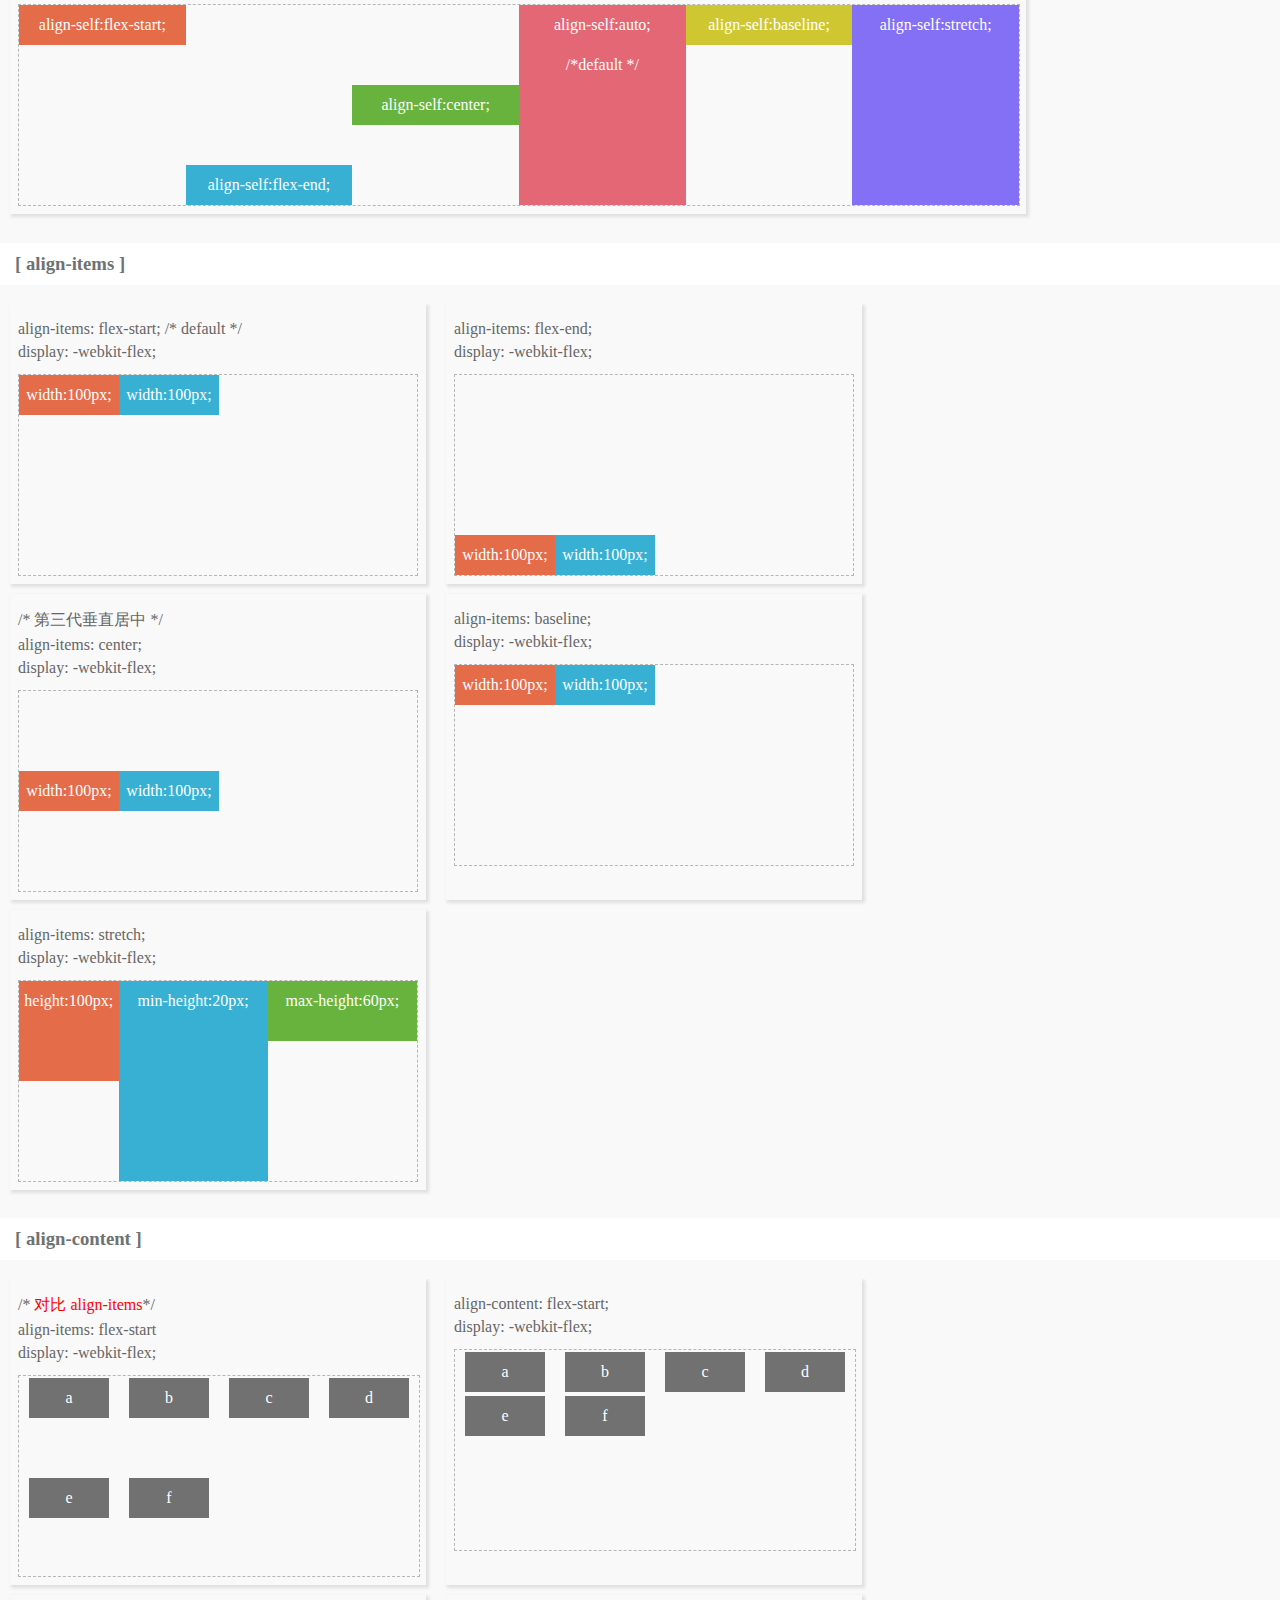
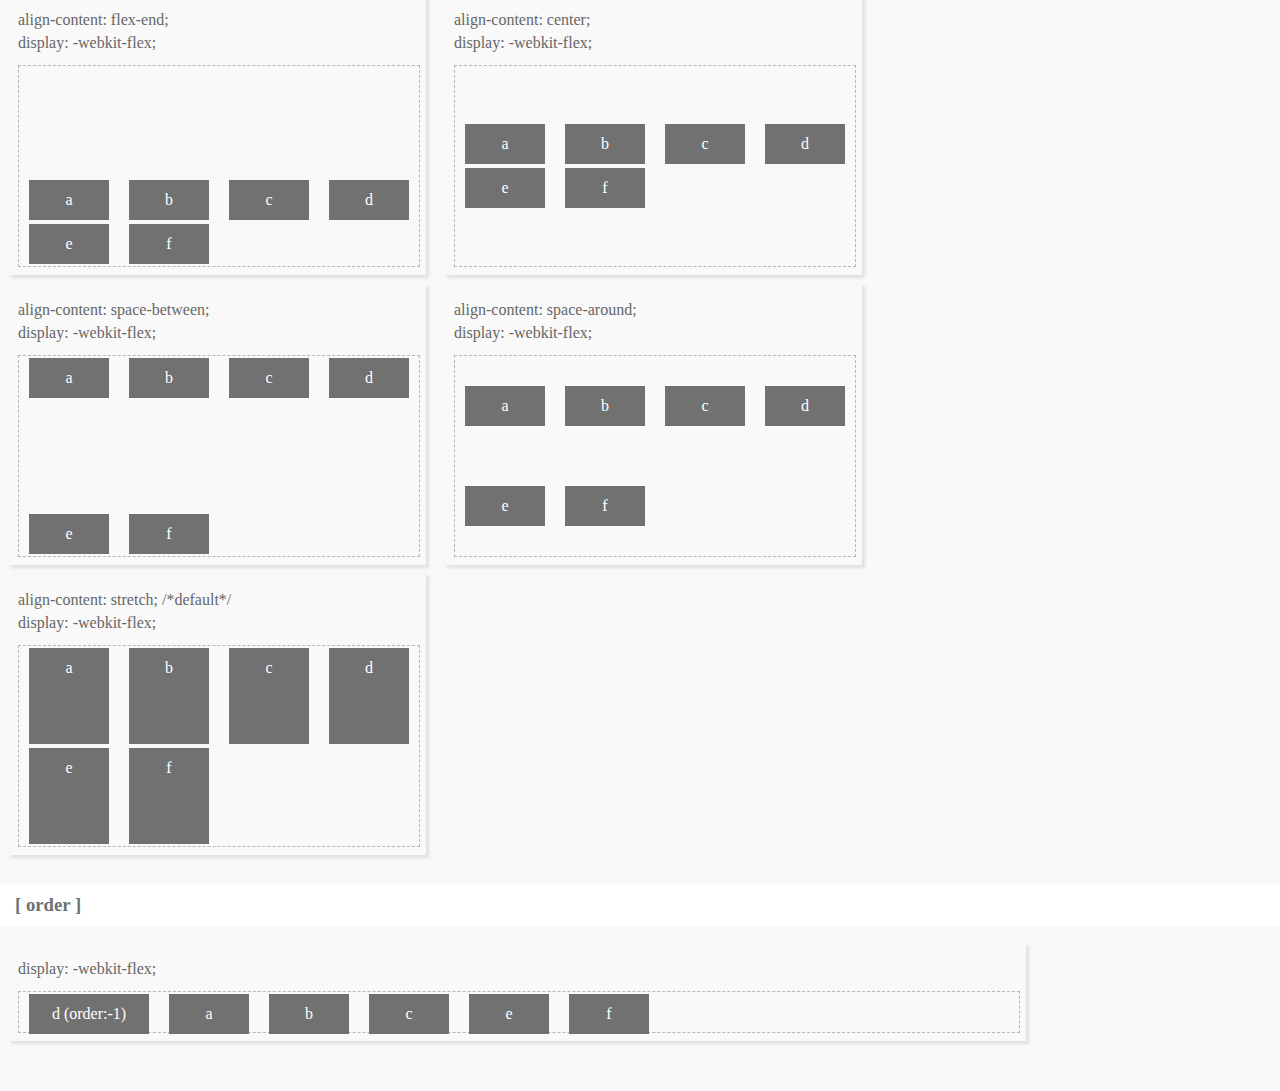
<file: a/web_flex.html>
<!doctype html>
<html lang="en">
<head>
<meta charset="UTF-8">
<title>Web的Flex弹性盒模型</title>
<style>
	body{
		font-family: '微软雅黑';
		/*font-family: cursive, '微软雅黑';*/
		padding: 0;
		margin: 20px 0 40px;

		font-size: 16px;
		background-color: #F9F9F9;
	}
	h1{
		color: #0BF;
		text-indent: 15px;
	}
	h3{
		color: #6D7273;
		text-indent: 15px;
		padding: 10px 0;
		background-color: #fff;
	}
	p{
		margin: 0;
		padding: 0;
		color: #666;
		margin-bottom: 5px;
	}

	.boxes{
		padding: 0 10px;
		overflow: hidden;
		display: -webkit-flex;
		flex-wrap: wrap;
		align-content:flex-start
	}
	.box{
		width: 400px;
		padding: 8px;
		margin-right: 20px;
		margin-bottom: 10px;
		display: inline-block;
		box-shadow: 2px 2px 3px 1px #E0E0E0;
	}

	.boxstyle{
		padding: 8px 0;
	}
	.boxborder{
		border: 1px dashed #B6B6B6;
	}
	.demo{
		color: #fff;
		display: -webkit-flex;
		text-align: center;
	}
	.demo .item{
		line-height: 40px;
		background-color: #ddd;
	}
	.demo .item:nth-child(1){
		background-color: #E46C49;
	}
	.demo .item:nth-child(2){
		background-color: #37B0D3;
	}
	.demo .item:nth-child(3){
		background-color: #68B33D;
	}
	.demo .item:nth-child(4){
		background-color: #E46775;
	}
	.demo .item:nth-child(5){
		background-color: #CFC731;
	}
	.demo .item:nth-child(6){
		background-color: #8370F4;
	}

	.demo .item span{
		display: block;
	}

	.demo2 .item{
		height: 60px;
		width: 150px;
		word-wrap: break-word;
		line-height: 1.5;
	}

	.demo-row{
		flex-direction: row;
	}
	.demo-row-reverse{
		flex-direction: row-reverse;
	}
	.demo-column{
		height: 200px;
		flex-direction: column;
	}
	.demo-column-reverse{
		height: 200px;
		flex-direction: column-reverse;
	}

	.demo-nowrap{
		-webkit-flex-wrap: nowrap;
		width: 400px;
	}
	.demo-wrap{
		-webkit-flex-wrap: wrap;
		width: 400px;
	}
	.demo-wrap-reverse{
		-webkit-flex-wrap: wrap-reverse;
		width: 400px;
	}
	.demo-align-content{
		width: 400px;
		flex-wrap: wrap;
		height:200px;
		border: 1px dashed #B6B6B6;
	}
	.demo-align-content .item:nth-child(1), .demo-align-content .item:nth-child(2), .demo-align-content .item:nth-child(3),
	.demo-align-content .item:nth-child(4), .demo-align-content .item:nth-child(5), .demo-align-content .item:nth-child(6){
		background-color: #717171;
		width: 80px;
		margin: 2px 10px;
	}

</style>
</head>
<body>
	<h1>Web的Flex弹性盒模型</h1>
	<section class="content">

		<h3>[ flex ]</h3>
		<div class="boxes">
			<div class="box">
				<div class="boxstyle">
					<p>display: -webkit-flex;</p>
				</div>
				<div class="demo demo1">
					<div class="item" style="width:100px">width:100px;</div>
					<div class="item" style="flex:2">flex: 2;</div>
					<div class="item" style="flex:1">flex: 1;</div>
				</div>
			</div>

			<div class="box">
				<div class="boxstyle">
					<p>display: -webkit-flex; </p>
				</div>
				<div class="demo demo2 boxborder">
					<div class="item" style="margin-right:10px;">
						<span>width:150px;</span> <span>margin-right:10px;</span></div>
					<div class="item" style="flex:1">flex: 1;</div>
					<div class="item" style="margin-left:10px;">
						<span>width:150px;</span> <span>margin-left:10px;</span></div>
				</div>
			</div>
		</div>

		<h3>[ flex-direction ]</h3>
		<div class="boxes" style="width:900px">
			<div class="box">
				<div class="boxstyle">
					<p>flex-direction: row; /*default*/</p>
					<p>display: -webkit-flex;</p>
				</div>
				<div class="demo demo-row">
					<div class="item" style="flex:1">flex: 1;</div>
					<div class="item" style="flex:2">flex: 2;</div>
					<div class="item" style="flex:3">flex: 3;</div>
				</div>
			</div>

			<div class="box">
				<div class="boxstyle">
					<p>flex-direction: row-reverse;</p>
					<p>display: -webkit-flex; </p>
				</div>
				<div class="demo demo-row-reverse">
					<div class="item" style="flex:1">flex: 1;</div>
					<div class="item" style="flex:2">flex: 2;</div>
					<div class="item" style="flex:3">flex: 3;</div>
				</div>
			</div>

			<div class="box">
				<div class="boxstyle">
					<p>flex-direction: column;</p>
					<p>display: -webkit-flex; </p>
				</div>
				<div class="demo demo-column">
					<div class="item" style="flex:1">flex: 1;</div>
					<div class="item" style="flex:2">flex: 2;</div>
					<div class="item" style="flex:3">flex: 3;</div>
				</div>
			</div>

			<div class="box">
				<div class="boxstyle">
					<p>flex-direction: column-reverse;</p>
					<p>display: -webkit-flex; </p>
				</div>
				<div class="demo demo-column-reverse">
					<div class="item" style="flex:1">flex: 1;</div>
					<div class="item" style="flex:2">flex: 2;</div>
					<div class="item" style="flex:3">flex: 3;</div>
				</div>
			</div>
		</div>

		<h3>[ flex-wrap ]</h3>
		<div class="boxes" style="width:1310px">
			<div class="box">
				<div class="boxstyle">
					<p>-webkit-flex-wrap: nowrap; /* default */</p>
					<p>display: -webkit-flex; </p>
					<p>width: 400px</p>
				</div>
				<div class="demo demo-nowrap">
					<div class="item" style="width: 100px">100px;</div>
					<div class="item" style="width: 200px">width: 200px;</div>
					<div class="item" style="width: 300px">width: 300px;</div>
				</div>
			</div>
			<div class="box">
				<div class="boxstyle">
					<p>-webkit-flex-wrap: wrap</p>
					<p>display: -webkit-flex; </p>
					<p>width: 400px</p>
				</div>
				<div class="demo demo-wrap boxborder">
					<div class="item" style="width: 100px">100px;</div>
					<div class="item" style="width: 200px">width: 200px;</div>
					<div class="item" style="width: 300px">width: 300px;</div>
				</div>
			</div>
			<div class="box">
				<div class="boxstyle">
					<p>-webkit-flex-wrap: wrap-reverse</p>
					<p>display: -webkit-flex; </p>
					<p>width: 400px</p>
				</div>
				<div class="demo demo-wrap-reverse boxborder">
					<div class="item" style="width: 100px">100px;</div>
					<div class="item" style="width: 200px">width: 200px;</div>
					<div class="item" style="width: 300px">width: 300px;</div>
				</div>
			</div>	
		</div>

		<h3>[ flex-flow ]: flex-direction flex-wrap; /* 自个体会吧 */</h3>

		<h3>[ justify-content ]</h3>
		<div class="boxes" style="width:1310px;">
			<div class="box">
				<div class="boxstyle">
					<p>/* 效果如同 float:left; */</p>
					<p>justify-content: flex-start; /* default */</p>
					<p>display: -webkit-flex;</p>
				</div>
				<div class="demo boxborder" style="justify-content: flex-start;">
					<div class="item" style="width:100px">width:100px;</div>
					<div class="item" style="width:100px">width:100px;</div>
				</div>
			</div>

			<div class="box">
				<div class="boxstyle">
					<p><p>/* 效果如同 float:right; */</p></p>
					<p>justify-content: flex-end;</p>
					<p>display: -webkit-flex;</p>
				</div>
				<div class="demo demo-justify boxborder"  style="justify-content: flex-end;">
					<div class="item" style="width:100px">width:100px;</div>
					<div class="item" style="width:100px">width:100px;</div>
				</div>
			</div>

			<div class="box">
				<div class="boxstyle">
					<p>/* 第三代水平居中方案 */</p>
					<p>justify-content: center;</p>
					<p>display: -webkit-flex;</p>
				</div>
				<div class="demo demo-justify-end boxborder" style="justify-content: center;">
					<div class="item" style="width:100px">width:100px;</div>
					<div class="item" style="width:100px">width:100px;</div>
				</div>
			</div>

			<div class="box">
				<div class="boxstyle">
					<p>justify-content: space-between; </p>
					<p>display: -webkit-flex;</p>
				</div>
				<div class="demo demo-justify boxborder" style="justify-content: space-between;">
					<div class="item" style="width:100px">width:100px;</div>
					<div class="item" style="width:100px">width:100px;</div>
				</div>
			</div>

			<div class="box">
				<div class="boxstyle">
					<p>justify-content: space-around; </p>
					<p>display: -webkit-flex;</p>
				</div>
				<div class="demo demo-justify-end boxborder" style="justify-content: space-around;">
					<div class="item" style="width:100px">width:100px;</div>
					<div class="item" style="width:100px">width:100px;</div>
				</div>
			</div>
		</div>

		<h3>[ align-self ]</h3>
		<div class="boxes">
			<div class="box" style="width:1000px;">
				<div class="boxstyle">
					<p>display: -webkit-flex;</p>
				</div>
				<div class="demo boxborder" style="width: 1000px; height:200px;">
					<div class="item" style="width:200px; align-self:flex-start;">align-self:flex-start;</div>
					<div class="item" style="width:200px; align-self:flex-end;">align-self:flex-end;</div>
					<div class="item" style="width:200px; align-self:center;">align-self:center;</div>
					<div class="item" style="width:200px; align-self:auto;">
						<span>align-self:auto;</span>
						<span>/*default */</span>
					</div>

					<div class="item" style="width:200px; align-self:baseline;">align-self:baseline;</div>
					<div class="item" style="width:200px; align-self:stretch;">align-self:stretch;</div>
				</div>
			</div>
		</div>

		<h3>[ align-items ]</h3>
		<div class="boxes">
			<div class="box">
				<div class="boxstyle">
					<p>align-items: flex-start; /* default */</p>
					<p>display: -webkit-flex;</p>
				</div>
				<div class="demo boxborder" style="align-items: flex-start;height:200px;">
					<div class="item" style="width:100px">width:100px;</div>
					<div class="item" style="width:100px">width:100px;</div>
				</div>
			</div>

			<div class="box">
				<div class="boxstyle">
					<p>align-items: flex-end; </p>
					<p>display: -webkit-flex;</p>
				</div>
				<div class="demo boxborder" style="align-items: flex-end;height:200px;">
					<div class="item" style="width:100px">width:100px;</div>
					<div class="item" style="width:100px">width:100px;</div>
				</div>
			</div>

			<div class="box">
				<div class="boxstyle">
					<p>/* 第三代垂直居中 */</p>
					<p>align-items: center; </p>
					<p>display: -webkit-flex;</p>
				</div>
				<div class="demo boxborder" style="align-items: center;height:200px;">
					<div class="item" style="width:100px">width:100px;</div>
					<div class="item" style="width:100px">width:100px;</div>
				</div>
			</div>

			<div class="box">
				<div class="boxstyle">
					<p>align-items: baseline; </p>
					<p>display: -webkit-flex;</p>
				</div>
				<div class="demo boxborder" style="align-items: baseline;height:200px;">
					<div class="item" style="width:100px">width:100px;</div>
					<div class="item" style="width:100px">width:100px;</div>
				</div>
			</div>

			<div class="box">
				<div class="boxstyle">
					<p>align-items: stretch; </p>
					<p>display: -webkit-flex;</p>
				</div>
				<div class="demo boxborder" style="align-items: stretch;height:200px;">
					<div class="item" style="width:100px; height:100px;">height:100px;</div>
					<div class="item" style="width:150px; min-height:20px;">min-height:20px;</div>
					<div class="item" style="width:150px; max-height:60px;">max-height:60px;</div>
				</div>
			</div>
		</div>


		<h3>[ align-content ]</h3>
		<div class="boxes">
			<div class="box">
				<div class="boxstyle">
					<p>/* <span style="color:red"> 对比 align-items</span>*/</p>
					<p>align-items: flex-start</p>
					<p>display: -webkit-flex;</p>
				</div>
				<div class="demo demo-align-content" style="align-items: flex-start">
					<div class="item" >a</div>
					<div class="item" >b</div>
					<div class="item" >c</div>
					<div class="item" >d</div>
					<div class="item" >e</div>
					<div class="item" >f</div>

				</div>
			</div>

			<div class="box">
				<div class="boxstyle">
					<p>align-content: flex-start; </p>
					<p>display: -webkit-flex;</p>
				</div>
				<div class="demo demo-align-content" style="align-content: flex-start;">
					<div class="item" >a</div>
					<div class="item" >b</div>
					<div class="item" >c</div>
					<div class="item" >d</div>
					<div class="item" >e</div>
					<div class="item" >f</div>

				</div>
			</div>

			<div class="box">
				<div class="boxstyle">
					<p>align-content: flex-end; </p>
					<p>display: -webkit-flex;</p>
				</div>
				<div class="demo demo-align-content" style="align-content: flex-end;">
					<div class="item" >a</div>
					<div class="item" >b</div>
					<div class="item" >c</div>
					<div class="item" >d</div>
					<div class="item" >e</div>
					<div class="item" >f</div>

				</div>
			</div>
			<div class="box">
				<div class="boxstyle">
					<p>align-content: center; </p>
					<p>display: -webkit-flex;</p>
				</div>
				<div class="demo demo-align-content" style="align-content: center;">
					<div class="item" >a</div>
					<div class="item" >b</div>
					<div class="item" >c</div>
					<div class="item" >d</div>
					<div class="item" >e</div>
					<div class="item" >f</div>

				</div>
			</div>
			<div class="box">
				<div class="boxstyle">
					<p>align-content: space-between; </p>
					<p>display: -webkit-flex;</p>
				</div>
				<div class="demo demo-align-content" style="align-content: space-between;">
					<div class="item" >a</div>
					<div class="item" >b</div>
					<div class="item" >c</div>
					<div class="item" >d</div>
					<div class="item" >e</div>
					<div class="item" >f</div>
				</div>
			</div>
			<div class="box">
				<div class="boxstyle">
					<p>align-content: space-around; </p>
					<p>display: -webkit-flex;</p>
				</div>
				<div class="demo demo-align-content" style="align-content: space-around;">
					<div class="item" >a</div>
					<div class="item" >b</div>
					<div class="item" >c</div>
					<div class="item" >d</div>
					<div class="item" >e</div>
					<div class="item" >f</div>

				</div>
			</div>		

			<div class="box">
				<div class="boxstyle">
					<p>align-content: stretch; /*default*/ </p>
					<p>display: -webkit-flex;</p>
				</div>
				<div class="demo demo-align-content" style="align-content: stretch;">
					<div class="item" >a</div>
					<div class="item" >b</div>
					<div class="item" >c</div>
					<div class="item" >d</div>
					<div class="item" >e</div>
					<div class="item" >f</div>

				</div>
			</div>	
	
		</div>	

		<h3>[ order ]</h3>
		<div class="boxes">
			<div class="box" style="width:1000px;">
				<div class="boxstyle">
					<p>display: -webkit-flex;</p>
				</div>
				<div class="demo demo-align-content" style="width: 1000px;height:40px;">
					<div class="item" >a</div>
					<div class="item" >b</div>
					<div class="item" >c</div>
					<div class="item" style="order:-1; width:120px"> d (order:-1) </div>
					<div class="item" >e</div>
					<div class="item" >f</div>
				</div>
			</div>
		</div>

	</section>
	

</body>
</html>
</file>
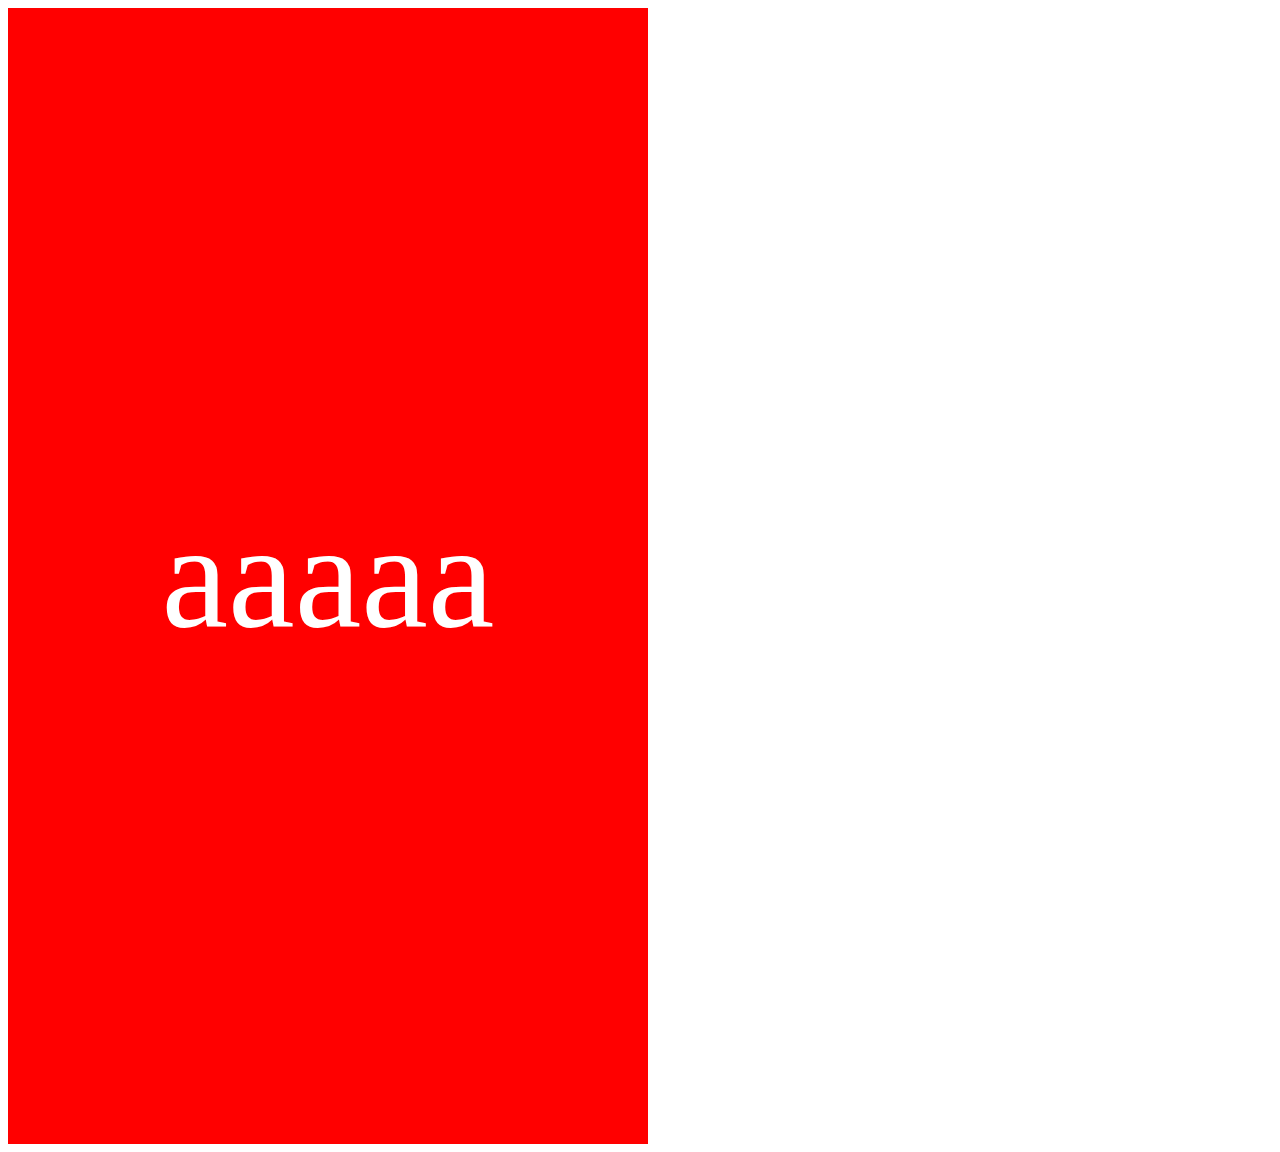
<file: base/base2.html>
<!DOCTYPE html>
<html lang="en">
<head>
  <style>
    .pic{width: 640px;height: 1136px;background: red;color: white;font-size: 150px;text-align: center;line-height: 1136px;}
  </style>
  <meta charset="UTF-8">
  <meta name="viewport" content="width=device-width, initial-scale=1.0">
  <meta http-equiv="X-UA-Compatible" content="ie=edge">
  <title>Document</title>
</head>
<body>
  <div class="pic">aaaaa</div>
</body>
</html>
</file>
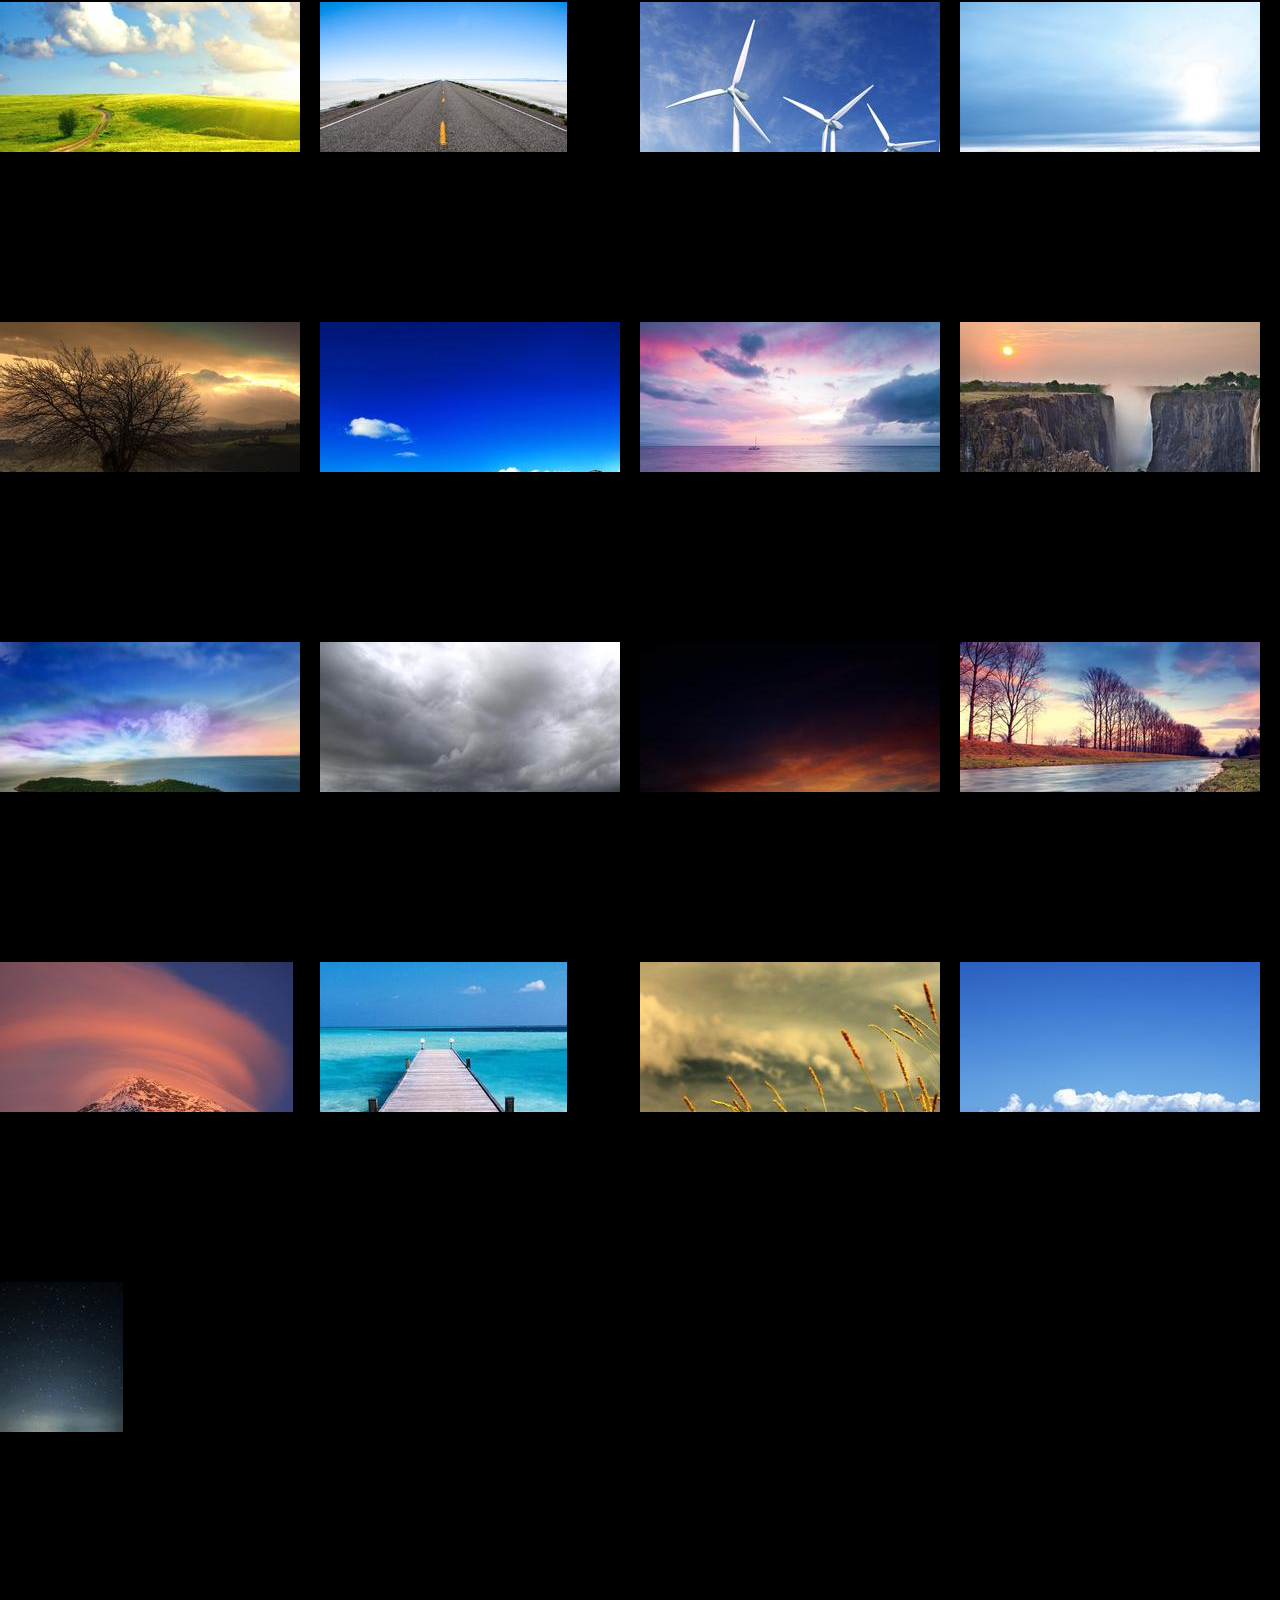
<file: zepto/gallery.html>
<!DOCTYPE html>
<html lang="en">
<head>
  <link rel="stylesheet" href="./animate.css">
  <style>
    *{margin: 0;padding: 0;}
    ul{list-style: none;}
    body{background: black;}
    ul li{float: left;width: 100px;height: 100px;overflow: hidden;}
    .large{width: 100%;height: 100%;position: absolute;top: 0;left: 0;z-index: 10;background: black;}
  </style>
  <meta charset="UTF-8">
  <meta name="viewport" content="width=device-width, initial-scale=1.0">
  <meta http-equiv="X-UA-Compatible" content="ie=edge">
  <title>Gallery</title>
  <script src="./zepto.min.js"></script>
</head>
<body>
  <ul id="container" class="img-container">
  </ul>
  <div id="large_container" class="large animated fadeIn" style="display:none;">
    <img id="large_img">
  </div>
  <script>
    var total=17;
    var zWin=$(window);
    var render=function(){
      var padding=2;
      var winWidth=zWin.width();
      var picWidth=Math.floor((winWidth-padding*3)/4);
      var tmpl="";
      for(var i=1;i<=total;i++){
        var p=padding;
        var imgSrc="img/"+i+".jpg";
        if(i%4==1){
          p=0;
        }
        tmpl+='<li data-id="'+i+'" class="animated bounceIn" style="width:'+picWidth+'px;height:'+picWidth+'px;padding-top:'+padding+'px;padding-left:'+p+'px;"><canvas id="cvs_'+i+'"></canvas></li>';

        var oImg=new Image();
        oImg.index=i;
        oImg.onload=function(){
          var cvs=$("#cvs_"+this.index)[0].getContext('2d');
          cvs.width=this.width;
          cvs.height=this.height;
          cvs.drawImage(this,0,0);
        }
        oImg.src=imgSrc;
      }
      $("#container").html(tmpl);
    }
    render();
    var LImg=$("#large_img");
    var domImage=LImg[0];
    var loadImg=function(id,callback){
      $('#large_container').css({width:zWin.width(),height:zWin.height()}).show();
      var imgSrc='img/'+id+'.large.jpg';
      var oImg=new Image();
      oImg.onload=function(){
        var w=this.width;
        var h=this.height;
        var winWidth=zWin.width();
        var winHeight=zWin.height();
        var realw=winHeight*w/h;
        var realh=winWidth*h/w;
        var paddingLeft=parseInt((winWidth-realw)/2);
        var paddingTop=parseInt((winHeight-realh)/2); 
        LImg.css('width','auto').css('height','auto');
        LImg.css('padding-left','0px').css('padding-top','0px');       
        if(h/w>1.2){
          LImg.attr('src',imgSrc).css('height',winHeight).css('padding-left',paddingLeft);
        }
        else{
          LImg.attr('src',imgSrc).css('width',winWidth).css('padding-top',paddingTop);          
        }
        callback&&callback();
      }
      oImg.src=imgSrc;
    }

    var cid;
    $("#container").delegate('li','tap',function(){
      var _id=cid=$(this).attr('data-id');
      loadImg(_id);
    })
    $("#large_container").tap(function(){
      $(this).hide();
    }).swipeLeft(function(){
      cid++;
      if(cid>total){
        cid=total;
      }
      else{
        loadImg(cid,function(){
          domImage.addEventListener('webkitAnimationEnd',function(){
            LImg.removeClass('animated bounceInRight');
          },false)
          LImg.addClass('animated bounceInRight');
        });
      }
    }).swipeRight(function(){
      cid--;
      if(cid<1){
        cid=1;
      }
      else{
        loadImg(cid,function(){
          domImage.addEventListener('webkitAnimationEnd',function(){
            LImg.removeClass('animated bounceInLeft');
          },false)
          LImg.addClass('animated bounceInLeft');
        });
      }
    })
  </script>
</body>
</html>
</file>
<file: 2048/css/2048.css>
.header{display: block;width: 100%;margin: 0 auto;text-align: center;}
.header h1{font-size: 40px;font-weight: bold;}

#newGameBtn{display: block;width: 100px;margin: 20px auto;padding: 10px 10px;background-color: orange;color: white;text-decoration: none;border-radius: 10px;}
#newGameBtn:hover{background-color: orangered;}


#grid-container{width: 460px;height: 460px;padding: 20px;margin: 50px auto;border-radius: 10px;background-color: #bbada0;position: relative;}

.grid-cell{width: 100px;height: 100px;border-radius: 6px;background: #ccc0b3;position: absolute;}

.number-cell{border-radius: 6px;font-family: Arial;font-size: 40px;line-height: 100px;text-align: center;position: absolute;}
</file>
<file: wangyi/css/index.css>
html{background: #f8f8f8;}

.header{height: 1.06rem;width: 100%;background: red;padding-left: 0.613rem;}
.header .header-item{float: left;color: #ffcdce;font-size: 0.426rem;margin-right: 0.53rem;line-height: 1.06rem;}
.header .header-active{color: #fff;font-size: 0.453rem;}

.banner-content{position: relative;}
.banner{display: block;width: 100%;height: 5.07rem;}
.banner-title{font-size: 0.426rem;color: brown;position: absolute;left: 0.4rem;bottom: 0.4rem;}

.news-item{padding-left: 0.4rem;padding-right: 0.4rem;width: 100%;height: 2.4rem;border-bottom: 0.026rem solid #e5e5e5;}
.item-inner{overflow: hidden;position: relative;}
.news-img{width: 2.53rem;height: 1.86rem;display: block;margin-top: 0.266rem;float: left;margin-right: 0.4rem;}
.news-title{font-size: 0.4rem;margin-top: 0.426rem;line-height: 0.533rem;}
.time{position: absolute;left: 2.85rem;bottom: 0.25rem;color: #888;font-size: 0.32rem;}
.num{position: absolute;right: 0.106rem;bottom: 0.25rem;color: #888;font-size: 0.32rem;}
</file>
<file: a/css/normal_0.8.css>
/** also for the fu*k IE */
article, aside, details, figcaption, figure, footer, header, hgroup, menu, nav, section { 
    display: block;
}
ul,li,p{
	margin: 0;
	padding: 0;
	list-style:none;
}

.clearfix::after {
	visibility: hidden;
	display: block;
	font-size: 0;
	content: " ";
	clear: both;
	height: 0;
}
/** 弹性图片的设计*/
body{
	font: 16px '微软雅黑';
	background: #FAF2DA;
	margin: 0;
	padding: 0;
}
/*img{
    max-width: 100%
}*/
a{
	text-decoration: none;
}

#pagewrap {
	width: 1024px;
	margin: 0 auto;
	padding: 0 20px;
	border: 5px solid;
	border-color: transparent black transparent black;
	position: relative;
	box-sizing: border-box;
}
.header {
	height: 160px;
	margin-bottom: 15px;
}
.header .betaIcon{
	background: #63D1E6;
	display: inline-block;
	font-size: 11px;
	color: white;
	padding: 3px;
	border-radius: 5px;
	font-style: normal;
	position: absolute;
	margin-left: 8px;
}
.header .site-logo {
	text-shadow: 1px 1px 5px rgba(187, 187, 97, 0.71);
	position: relative;
}

#main-nav {
 	width: 1024px;
 	margin-left: -25px;
	position: relative;
	/*background: -webkit-gradient(linear, left top, left bottom, from(#B9B9B9), to(#6A6A6A));*/
	background: black;
	line-height: 1.4;
	box-shadow: inset 0 1px 0 rgba(255, 255, 255, .3), 0 1px 1px rgba(0, 0, 0, .4);
}
#main-nav li{
	float: left;
	margin-left: 20px;
}
#main-nav li a{
	color: white;
	font-weight: bold;
	padding: 14px 15px;
	line-height: 100%;
	display: block;
}
#main-nav li:hover{
	background: -webkit-gradient(linear, left top, left bottom, from(#282828), to(#4F4F4F));;
}
#main-nav .search{
	padding-top: 9px;
	margin-right: 25px;
	float: right;
}
#main-nav .search input{
	width: 170px;
	height: 20px;
	border-radius: 5px;
}
#main-nav .search button{
	cursor: pointer;
	height: 25px;
}

.sidebar {
	width: 280px;
	float: right;
}
.sidebar .widget{
	background: #FFFCF0;
	border-radius: 8px;
	margin-bottom: 20px;
	box-shadow: inset 0 1px 0 rgba(255, 255, 255, .3), 0 1px 1px rgba(0, 0, 0, .4);
}
.sidebar .widget .title{
	color: #D1D648;
	font-weight: bold;
	background: #414039;
	border-radius: 8px 8px 0 0;
	padding: 8px 0 8px 15px;
}
.sidebar .widget .title:hover{
	text-decoration: none;
}
.sidebar .widget li:last-child{
	border-radius: 0 0 8px 8px;
	
}
.sidebar .folder li{
	border-bottom: 1px solid #DDD;
	padding: 8px 0 8px 15px;
	color: #7C7C7C;
	cursor: pointer;
}
.sidebar .folder li:hover{
	text-decoration: underline;
	background: white;
}
.sidebar .faces li{
	float: left;
	margin: 8px 4px;
	box-shadow: 1px 1px 5px 1px rgba(0,0,0,0.17);
	cursor: pointer;
}
.sidebar .faces img{
	width: 60px;
	height: 60px;
	border: 1px solid white;
	display: -webkit-box;
}
.sidebar .comment li{
	padding: 5px;
	height: 45px;
	line-height: 45px;
	font-size: 14px;
}
.sidebar .comment img{
	width: 32px;
	margin: 2px;
	float: left;
}
.sidebar .comment .name{
	color: #1DAFE7;
	margin: 0 5px;
}
.sidebar .comment .desc{
	display: inline-block;
	overflow: hidden;
	white-space: nowrap;
	text-overflow: ellipsis;
	width: 230px;		
}
.sidebar .comment .desc span:nth-child(2):hover{
	text-decoration: underline;
	cursor: pointer;
}


.content {
	width: 600px;
	float: left;
}
.content #slider{
	background: rgba(212, 255, 202, 0.2);
	border-radius: 20px;
}
.content .article{
	padding-bottom: 10px;
	margin: 20px auto 40px;
}
.content .article .img{
	height: 250px;
	overflow: hidden;
	position: relative;
	margin-bottom: 10px;
}
.content .article .img img{
	width: 600px;
	position: absolute;
	top: -25%;		
}
.content .article .img .tips{
	position: absolute;
	top: 10%;
	color: #fff;		
}
.content .article .img .date{
	float: left;
	background: black;
	padding: 5px 10px;
}
.content .article .img .triangle{
	float: left;
	border: 13px solid;
	border-color: transparent transparent transparent black;
}

.content .article .author{
	width: 80px;
	float: left;
	margin: 0 20px 5px 0;
}
.content .article .author img{
	width: 80px;
}
.content .article .title{
	font-weight: bolder;
	font-size: 19px;
	text-shadow: 0 0 5px rgba(48, 48, 48, 0.6);
	margin-bottom: 5px;
	cursor: pointer;
}
.content .article .title:hover{
	text-shadow: 0 0 5px rgba(148, 156, 52, 0.6);
}

.content .article .desc{
	color:#858585;
	cursor: pointer;
}
.content .article .desc:hover{
	text-decoration: underline;
}
.content .article .nums{
	margin-bottom: 5px;
	height: 21px;
	line-height: 21px;
}
.content .article .nums span{
	margin-right:10px;
	float: right;
}
.content .article .nums .trangleLB{
	border: 10px solid;
	border-color: transparent #EBEB46 #EBEB46 transparent;
	float: right;
}
.content .article .nums .rectangle{
	background: #EBEB46;
	float: right;
	width: 300px;
	height: 20px;
	padding-right: 20px;
	color:#858585;
}
.content .article .hr{
	border-bottom: 2px solid dimGray;
	width: 400px;
	margin-left: 200px;
	display: block;
}

#footer {
	clear: both;
	background: black;
	color: #838383;
	padding: 20px 0;
	text-align: center;
	width: 1030px;
	margin-left: -25px;
	margin-bottom: -5px;
}
#footer .info{

}
#footer a{
	color: #59B5D8;
}



.icon{
	background: url(../images/icons.png) no-repeat;

	display: inline-block;
	width: 14px;
	height: 14px;
	line-height: 14px;
}
.icon-white{
	background: url(../images/icons-white.png) no-repeat;

	display: inline-block;
	width: 14px;
	height: 14px;
	line-height: 14px;
}
.icon-heart{
	background-position: -96px 0;
}
.icon-share{
	background-position: -120px -72px;
}
.icon-comment{
	background-position: -240px -120px;
}
.icon-search{
	background-position: -48px 0;
}
</file>
<file: a/css/normal_mobile.css>
/** also for the fu*k IE */
article, aside, details, figcaption, figure, footer, header, hgroup, menu, nav, section { 
    display: block;
}
ul,li,p{
	margin: 0;
	padding: 0;
	list-style:none;
}

.clearfix::after {
	visibility: hidden;
	display: block;
	font-size: 0;
	content: " ";
	clear: both;
	height: 0;
}
.hidden{
	display: none!important;
}
/** 弹性图片的设计*/
body{
	font: 16px '微软雅黑';
	background: #FAF2DA;
	margin: 0;
	padding: 0;
}
/*img{
    max-width: 100%
}*/
a{
	text-decoration: none;
}

#pagewrap {
	width: 100%;
	margin: 0 auto;
	position: relative;
	box-sizing: border-box;
}
.header {
	margin-bottom: 15px;
}
.header .betaIcon{
	background: #63D1E6;
	display: inline-block;
	font-size: 11px;
	color: white;
	padding: 3px;
	border-radius: 5px;
	font-style: normal;
	position: absolute;
	margin-left: 8px;
}
.header #site-logo {
	text-shadow: 1px 1px 5px rgba(187, 187, 97, 0.71);
	position: relative;
	font-size: 24px;
	text-indent:10px;
}

#main-nav {
 	width: 100%;
	position: relative;
	background: black;
	line-height: 1.4;
	box-shadow: inset 0 1px 0 rgba(255, 255, 255, .3), 0 1px 1px rgba(0, 0, 0, .4);
}
#main-nav li{
	float: left;
	font-size: 12px;
}
#main-nav li a{
	color: white;
	font-weight: bold;
	padding: 14px 15px;
	line-height: 100%;
	display: block;
}
#main-nav li:hover{
	background: -webkit-gradient(linear, left top, left bottom, from(#282828), to(#4F4F4F));;
}
#main-nav .search{
	padding-top: 9px;
	margin-right: 5px;
	float: right;
}
#main-nav .search input{
	width: 170px;
	height: 20px;
	border-radius: 5px;
}
#main-nav .search button{
	cursor: pointer;
	height: 25px;
}

.sidebar {
/*	width: 280px;
	float: right;*/
}
.sidebar .widget{
	background: #FFFCF0;
	border-radius: 8px;
	margin-bottom: 20px;
	box-shadow: inset 0 1px 0 rgba(255, 255, 255, .3), 0 1px 1px rgba(0, 0, 0, .4);
}
.sidebar .widget .title{
	color: #D1D648;
	font-weight: bold;
	background: #414039;
	border-radius: 8px 8px 0 0;
	padding: 8px 0 8px 15px;
}
.sidebar .widget .title:hover{
	text-decoration: none;
}
.sidebar .widget li:last-child{
	border-radius: 0 0 8px 8px;
	
}
.sidebar .folder li{
	border-bottom: 1px solid #DDD;
	padding: 8px 0 8px 15px;
	color: #7C7C7C;
	cursor: pointer;
}
.sidebar .folder li:hover{
	text-decoration: underline;
	background: white;
}
.sidebar .faces li{
	float: left;
	margin: 8px 4px;
	box-shadow: 1px 1px 5px 1px rgba(0,0,0,0.17);
	cursor: pointer;
}
.sidebar .faces img{
	width: 60px;
	height: 60px;
	border: 1px solid white;
	display: -webkit-box;
}
.sidebar .comment li{
	padding: 5px;
	height: 45px;
	line-height: 45px;
	font-size: 14px;
}
.sidebar .comment img{
	width: 32px;
	margin: 2px;
	float: left;
}
.sidebar .comment .name{
	color: #1DAFE7;
	margin: 0 5px;
}
.sidebar .comment .desc{
	display: inline-block;
	overflow: hidden;
	white-space: nowrap;
	text-overflow: ellipsis;
	width: 230px;		
}
.sidebar .comment .desc span:nth-child(2):hover{
	text-decoration: underline;
	cursor: pointer;
}


.content {
/*	width: 600px;
	float: left;*/
}
.content #slider{
	background: rgba(212, 255, 202, 0.2);
	border-radius: 20px;
}
.content #slider img{
	width: 300px;
	height: 177px;
}
.content .article{
	padding-bottom: 10px;
	margin: 20px auto 40px;
}
.content .article .img{
	width: 320px;
	height: 125px;
	overflow: hidden;
	position: relative;
	margin-bottom: 10px;
}
.content .article .img img{
	width: 280px;
	height: 187px;
	display: block;
	margin: 0 auto;	
}
.content .article .img .tips{
	position: absolute;
	top: 0;
	color: #fff;		
}
.content .article .img .date{
	float: left;
	background: black;
	padding: 5px 10px;
}
.content .article .img .triangle{
	float: left;
	border: 13px solid;
	border-color: transparent transparent transparent black;
}

.content .article .author{
	width: 40px;
	height: 40px;
	float: left;
	margin: 0 10px 5px 20px;
}
.content .article .author img{
	width: 40px;
	height: 40px;
}
.content .article .title{
	font-weight: bolder;
	font-size: 16px;
	text-shadow: 0 0 5px rgba(48, 48, 48, 0.6);
	margin-bottom: 5px;
	padding-right: 5px;
	cursor: pointer;
}
.content .article .title:hover{
	text-shadow: 0 0 5px rgba(148, 156, 52, 0.6);
}

.content .article .desc{
	color:#858585;
	cursor: pointer;
}
.content .article .desc:hover{
	text-decoration: underline;
}
.content .article .nums{
	display: none;
	margin-bottom: 5px;
	height: 21px;
	line-height: 21px;
}
.content .article .nums span{
	margin-right:10px;
	float: right;
}
.content .article .nums .trangleLB{
	border: 10px solid;
	border-color: transparent #EBEB46 #EBEB46 transparent;
	float: right;
}
.content .article .nums .rectangle{
	background: #EBEB46;
	float: right;
	width: 300px;
	height: 20px;
	padding-right: 20px;
	color:#858585;
}
.content .article .hr{
	border-bottom: 2px solid dimGray;
	width: 400px;
	margin-left: 200px;
	display: none;
}

#footer {
	clear: both;
	background: black;
	color: #838383;
	padding: 20px 0;
	text-align: center;

	margin-left: -25px;
	margin-bottom: -5px;
}
#footer .info{

}
#footer a{
	color: #59B5D8;
}



.icon{
	background: url(../images/icons.png) no-repeat;

	display: inline-block;
	width: 14px;
	height: 14px;
	line-height: 14px;
}
.icon-white{
	background: url(../images/icons-white.png) no-repeat;

	display: inline-block;
	width: 14px;
	height: 14px;
	line-height: 14px;
}
.icon-heart{
	background-position: -96px 0;
}
.icon-share{
	background-position: -120px -72px;
}
.icon-comment{
	background-position: -240px -120px;
}
.icon-search{
	background-position: -48px 0;
}
</file>
<file: a/css/normal_flex.css>
article, aside, details, figcaption, figure, footer, header, hgroup, menu, nav, section { 
    display: block;
}
ul,li,p{
	margin: 0;
	padding: 0;
	list-style:none;
}

.clearfix::after {
	visibility: hidden;
	display: block;
	font-size: 0;
	content: " ";
	clear: both;
	height: 0;
}
.hidden{
	display: none!important;
}
/** 弹性图片的设计*/
body{
	font: 16px '微软雅黑';
	background: #FAF2DA;
	margin: 0;
	padding: 0;
}
/*img{
    max-width: 100%
}*/
a{
	text-decoration: none;
}

#pagewrap {
	/*width: 100%;*/
	margin: 0 auto;
	position: relative;
	box-sizing: border-box;
}
.header {
	margin-bottom: 15px;
}
.header .betaIcon{
	background: #63D1E6;
	display: inline-block;
	font-size: 11px;
	color: white;
	padding: 3px;
	border-radius: 5px;
	font-style: normal;
	position: absolute;
	margin-left: 8px;
}
.header #site-logo {
	text-shadow: 1px 1px 5px rgba(187, 187, 97, 0.71);
	position: relative;
	font-size: 24px;
	text-indent:10px;
}

#main-nav {
 	width: 100%;
	position: relative;
	background: black;
	line-height: 1.4;
	box-shadow: inset 0 1px 0 rgba(255, 255, 255, .3), 0 1px 1px rgba(0, 0, 0, .4);
}
#main-nav li{
	float: left;
	font-size: 12px;
}
#main-nav li a{
	color: white;
	font-weight: bold;
	padding: 14px 15px;
	line-height: 100%;
	display: block;
}
#main-nav li:hover{
	background: -webkit-gradient(linear, left top, left bottom, from(#282828), to(#4F4F4F));;
}
#main-nav .search{
	padding-top: 9px;
	margin-right: 5px;
	float: right;
}
#main-nav .search input{
	width: 170px;
	height: 20px;
	border-radius: 5px;
}
#main-nav .search button{
	cursor: pointer;
	height: 25px;
}

.sidebar {
/*	width: 280px;
	float: right;*/
}
.sidebar .widget{
	background: #FFFCF0;
	border-radius: 8px;
	margin-bottom: 20px;
	box-shadow: inset 0 1px 0 rgba(255, 255, 255, .3), 0 1px 1px rgba(0, 0, 0, .4);
}
.sidebar .widget .title{
	color: #D1D648;
	font-weight: bold;
	background: #414039;
	border-radius: 8px 8px 0 0;
	padding: 8px 0 8px 15px;
}
.sidebar .widget .title:hover{
	text-decoration: none;
}
.sidebar .widget li:last-child{
	border-radius: 0 0 8px 8px;
	
}
.sidebar .folder li{
	border-bottom: 1px solid #DDD;
	padding: 8px 0 8px 15px;
	color: #7C7C7C;
	cursor: pointer;
	position: relative;
}



.sidebar .faces li{
	float: left;
	margin: 8px 4px;
	box-shadow: 1px 1px 5px 1px rgba(0,0,0,0.17);
	cursor: pointer;
}
.sidebar .faces img{
	width: 60px;
	height: 60px;
	border: 1px solid white;
	display: -webkit-box;
}
.sidebar .comment li{
	padding: 5px;
	height: 45px;
	line-height: 45px;
	font-size: 14px;
}
.sidebar .comment img{
	width: 32px;
	margin: 2px;
	float: left;
}
.sidebar .comment .name{
	color: #1DAFE7;
	margin: 0 5px;
}
.sidebar .comment .desc{
	display: inline-block;
	overflow: hidden;
	white-space: nowrap;
	text-overflow: ellipsis;
	width: 230px;		
}
.sidebar .comment .desc span:nth-child(2):hover{
	text-decoration: underline;
	cursor: pointer;
}


.content {
/*	width: 600px;
	float: left;*/
}
.content #slider{
	background: rgba(212, 255, 202, 0.2);
	border-radius: 20px;
}
.content #slider img{
	width: 300px;
	height: 177px;
}
.content .article{
	padding-bottom: 10px;
	margin: 20px auto 40px;
}
.content .article .img{
	width: 320px;
	height: 125px;
	overflow: hidden;
	position: relative;
	margin-bottom: 10px;
}
.content .article .img img{
	width: 280px;
	height: 187px;
	display: block;
	margin: 0 auto;	
}
.content .article .img .tips{
	position: absolute;
	top: 0;
	color: #fff;		
}
.content .article .img .date{
	float: left;
	background: black;
	padding: 5px 10px;
}
.content .article .img .triangle{
	float: left;
	border: 13px solid;
	border-color: transparent transparent transparent black;
}

.content .article .author{
	width: 40px;
	height: 40px;
	float: left;
	margin: 0 10px 5px 20px;
}
.content .article .author img{
	width: 40px;
	height: 40px;
}

.content .article .line{
	display: -webkit-flex;
}

.content .article .title{
	font-weight: bolder;
	font-size: 16px;
	text-shadow: 0 0 5px rgba(48, 48, 48, 0.6);
	margin-bottom: 5px;
	padding-right: 5px;
	cursor: pointer;
	-webkit-flex: 1;
}
.content .article .title:hover{
	text-shadow: 0 0 5px rgba(148, 156, 52, 0.6);
}

.content .article .desc{
	color:#858585;
	cursor: pointer;
}
.content .article .desc:hover{
	text-decoration: underline;
}
.content .article .nums{
	display: none;
	margin-bottom: 5px;
	height: 21px;
	line-height: 21px;
}
.content .article .nums span{
	margin-right:10px;
	float: right;
}
.content .article .nums .trangleLB{
	border: 10px solid;
	border-color: transparent #EBEB46 #EBEB46 transparent;
	float: right;
}
.content .article .nums .rectangle{
	background: #EBEB46;
	float: right;
	width: 300px;
	height: 20px;
	padding-right: 20px;
	color:#858585;
}
.content .article .hr{
	border-bottom: 2px solid dimGray;
	width: 400px;
	margin-left: 200px;
	display: none;
}



#footer {
	clear: both;
	background: black;
	color: #838383;
	padding: 20px 0;
	text-align: center;

	margin-left: -25px;
	margin-bottom: -5px;
}
#footer .info{

}
#footer a{
	color: #59B5D8;
}


.icon{
	background: url(../images/icons.png) no-repeat;

	display: inline-block;
	width: 14px;
	height: 14px;
	line-height: 14px;
}
.icon-white{
	background: url(../images/icons-white.png) no-repeat;

	display: inline-block;
	width: 14px;
	height: 14px;
	line-height: 14px;
}
.icon-heart{
	background-position: -96px 0;
}
.icon-share{
	background-position: -120px -72px;
}
.icon-comment{
	background-position: -240px -120px;
}
.icon-search{
	background-position: -48px 0;
}
</file>
<file: a/css/normal_res.css>
﻿/** also for the fu*k IE */
article, aside, details, figcaption, figure, footer, header, hgroup, menu, nav, section { 
    display: block;
}
ul,li,p{
	margin: 0;
	padding: 0;
	list-style:none;
}

.clearfix::after {
	visibility: hidden;
	display: block;
	font-size: 0;
	content: " ";
	clear: both;
	height: 0;
}
/** 弹性图片的设计*/
body{
	font: 16px '微软雅黑';
	background: #FAF2DA;
}
/*img{
    max-width: 100%
}*/
a{
	text-decoration: none;
}

#pagewrap {
	width: 980px;
	margin: 0 auto;
	padding: 0 20px;
	border: 5px solid;
	border-color: transparent black black black;
	position: relative;
}
#header {
	margin-bottom: 15px;
}
.betaIcon{
	background: #63D1E6;
	display: inline-block;
	font-size: 11px;
	color: white;
	padding: 3px;
	border-radius: 5px;
	font-style: normal;
	position: absolute;
	margin-left: 8px;
}
#site-logo {
	text-shadow: 1px 1px 5px rgba(187, 187, 97, 0.71);
	position: relative;
}

#main-nav {
	width: 100%;
	left: 0px;
	background: black;
	position: absolute;
	box-shadow: inset 0 1px 0 rgba(255, 255, 255, .3), 0 1px 1px rgba(0, 0, 0, .4);
}
#main-nav li{
	float: left;
	margin-left: 20px;
}
#main-nav li a{
	color: white;
	font-weight: bold;
	padding: 14px 15px;
	line-height: 100%;
	display: block;
}
#main-nav li:hover{
	background: -webkit-gradient(linear, left top, left bottom, from(#282828), to(#4F4F4F));;
}
#main-nav .search{
	position: absolute;
	top: 10px;
	right: 10px;
}

#main-nav .search input{
	width: 170px;
	height: 20px;
	border-radius: 5px;
	border: 2px solid #2DE6FF;
	text-indent: 10px;
	color: #9E9E9E;
	font-weight: bold;
	-webkit-transition: width .7s;
}
#main-nav .search input:focus{
	outline: none;
	width: 170px;
}
#main-nav .search button{
	cursor: pointer;
	height: 25px;
}

#sidebar {
	margin-top: 60px;
	width: 280px;
	float: right;
}
#sidebar .widget{
	background: #FFFCF0;
	border-radius: 8px;
	margin-bottom: 20px;
	box-shadow: inset 0 1px 0 rgba(255, 255, 255, .3), 0 1px 1px rgba(0, 0, 0, .4);
}
#sidebar .widget .title{
	color: #D1D648;
	font-weight: bold;
	background: #414039;
	border-radius: 8px 8px 0 0;
	padding: 8px 0 8px 15px;
}
#sidebar .widget .title:hover{
	text-decoration: none;
}
#sidebar .widget li:last-child{
	border-radius: 0 0 8px 8px;
	
}
#sidebar .folder li{
	border-bottom: 1px solid #DDD;
	padding: 8px 0 8px 15px;
	color: #7C7C7C;
	cursor: pointer;
}
#sidebar .folder li:hover{
	text-decoration: underline;
	background: white;
}
#sidebar .faces li{
	float: left;
	margin: 8px 4px;
	box-shadow: 1px 1px 5px 1px rgba(0,0,0,0.17);
	cursor: pointer;
}
#sidebar .faces img{
	width: 60px;
	height: 60px;
	border: 1px solid white;
	display: -webkit-box;
}
#sidebar .comment li{
	padding: 5px;
	height: 45px;
	line-height: 45px;
	font-size: 14px;
}
#sidebar .comment img{
	width: 32px;
	margin: 2px;
	float: left;
}
#sidebar .comment .name{
	color: #1DAFE7;
	margin: 0 5px;
}
#sidebar .comment .desc{
	display: inline-block;
	overflow: hidden;
	white-space: nowrap;
	text-overflow: ellipsis;
	width: 230px;		
}
#sidebar .comment .desc span:nth-child(2):hover{
	text-decoration: underline;
	cursor: pointer;
}


#content {
	width: 600px;
	float: left;
	margin:45px 0 120px;
}
#content #slider{
	background: rgba(212, 255, 202, 0.2);
	border-radius: 20px;
}
#content .article{
	padding-bottom: 10px;
	margin: 20px auto 40px;
}
#content .article .img{
	height: 250px;
	overflow: hidden;
	position: relative;
	margin-bottom: 10px;
}
#content .article .img img{
	width: 600px;
	position: absolute;
	top: -25%;		
}
#content .article .img .tips{
	position: absolute;
	top: 10%;
	color: #fff;		
}
#content .article .img .date{
	float: left;
	background: black;
	padding: 4px 10px 5px;
}
#content .article .img .triangle{
	float: left;
	border: 15px solid;
	border-color: transparent transparent transparent black;
}

#content .article .author{
	width: 80px;
	float: left;
	margin: 0 20px 5px 0;
}
#content .article .author img{
	width: 80px;
}
#content .article .title{
	font-weight: bolder;
	font-size: 19px;
	text-shadow: 0 0 5px rgba(48, 48, 48, 0.6);
	margin-bottom: 5px;
	cursor: pointer;
}
#content .article .title:hover{
	text-shadow: 0 0 5px rgba(148, 156, 52, 0.6);
}

#content .article .desc{
	color:#858585;
	cursor: pointer;
}
#content .article .desc:hover{
	text-decoration: underline;
}
#content .article .nums{
	margin-bottom: 5px;
	height: 21px;
	line-height: 21px;
}
#content .article .nums span{
	margin-right:10px;
	float: right;
}
#content .article .nums .trangleLB{
	border: 10px solid;
	border-color: transparent #EBEB46 #EBEB46 transparent;
	float: right;
}
#content .article .nums .rectangle{
	background: #EBEB46;
	float: right;
	width: 300px;
	height: 20px;
	padding-right: 20px;
	color:#858585;
}
#content .article .hr{
	border-bottom: 2px solid dimGray;
	width: 400px;
	margin-left: 200px;
	display: block;
}

#footer {
	clear: both;
	background: black;
	color: #838383;
	padding: 20px 0;
	text-align: center;
	width: 100%;
	position: absolute;
	bottom: 0;
	left: 0;
}
#footer .info{

}
#footer a{
	color: #59B5D8;
}



.icon{
	background: url(../images/icons.png) no-repeat;

	display: inline-block;
	width: 14px;
	height: 14px;
	line-height: 14px;
}
.icon-white{
	background: url(../images/icons-white.png) no-repeat;

	display: inline-block;
	width: 14px;
	height: 14px;
	line-height: 14px;
}
.icon-heart{
	background-position: -96px 0;
}
.icon-share{
	background-position: -120px -72px;
}
.icon-comment{
	background-position: -240px -120px;
}
.icon-search{
	background-position: -48px 0;
}
</file>
<file: a/css/media_test.css>
body{
	background: #92DAFF;
}
</file>
<file: a/css/normal_layout.css>
article, aside, details, figcaption, figure, footer, header, hgroup, menu, nav, section { 
    display: block;
}
ul,li,p{
	margin: 0;
	padding: 0;
	list-style:none;
}

.clearfix::after {
	visibility: hidden;
	display: block;
	font-size: 0;
	content: " ";
	clear: both;
	height: 0;
}
.hidden{
	display: none!important;
}
/** 弹性图片的设计*/
body{
	font: 16px '微软雅黑';
	background: #FAF2DA;
	margin: 0;
	padding: 0;
	overflow: scroll;
	-webkit-overflow-scrolling: touch;
}
/*img{
    max-width: 100%
}*/
a{
	text-decoration: none;
}

#pagewrap {
	/*width: 100%;*/
	margin: 0 auto;
	position: relative;
	box-sizing: border-box;
}
.header {
	margin-bottom: 15px;
}
.header .betaIcon{
	background: #63D1E6;
	display: inline-block;
	font-size: 11px;
	color: white;
	padding: 3px;
	border-radius: 5px;
	font-style: normal;
	position: absolute;
	margin-left: 8px;
}
.header #site-logo {
	text-shadow: 1px 1px 5px rgba(187, 187, 97, 0.71);
	position: relative;
	font-size: 24px;
	text-indent:10px;
}

#main-nav {
 	width: 100%;
	position: relative;
	background: black;
	line-height: 1.4;
	box-shadow: inset 0 1px 0 rgba(255, 255, 255, .3), 0 1px 1px rgba(0, 0, 0, .4);
}
#main-nav li{
	float: left;
	font-size: 12px;
}
#main-nav li a{
	color: white;
	font-weight: bold;
	padding: 14px 15px;
	line-height: 100%;
	display: block;
}
#main-nav li:hover{
	background: -webkit-gradient(linear, left top, left bottom, from(#282828), to(#4F4F4F));;
}
#main-nav .search{
	padding-top: 9px;
	margin-right: 5px;
	float: right;
}
#main-nav .search input{
	width: 170px;
	height: 20px;
	border-radius: 5px;
}
#main-nav .search button{
	cursor: pointer;
	height: 25px;
}

.sidebar {
/*	width: 280px;
	float: right;*/
}
.sidebar .widget{
	background: #FFFCF0;
	border-radius: 8px;
	margin-bottom: 20px;
	box-shadow: inset 0 1px 0 rgba(255, 255, 255, .3), 0 1px 1px rgba(0, 0, 0, .4);
}
.sidebar .widget .title{
	color: #D1D648;
	font-weight: bold;
	background: #414039;
	border-radius: 8px 8px 0 0;
	padding: 8px 0 8px 15px;
}
.sidebar .widget .title:hover{
	text-decoration: none;
}
.sidebar .widget li:last-child{
	border-radius: 0 0 8px 8px;
	
}
.sidebar .folder li{
	/*border-bottom: 0.5px solid #DDD;*/
	padding: 8px 0 8px 15px;
	color: #7C7C7C;
	cursor: pointer;
	position: relative;
}
.folder li + li:before{
	position: absolute;
	top: -1px;
	left: 0;
	content: '';
	width: 100%;
	height: 1px;
	border-bottom: 1px solid #ddd;
	-webkit-transform: scaleY(0.5);
}
.os_ios .folder li + li:before{
	-webkit-transform: scale3d(1,0.5,1);
}

/*.ui-item+.ui-item:before{
	height: 1px;
	background: #C4C4C4;
	-webkit-transform: scale(1,0.5);
	display: block;
	width: 100%;
	content: "";
	position: absolute;
	top: 0;
	left: 0;
	z-index: 2;
}
.os_ios .ui-item+.ui-item:before{
	-webkit-transform: scale3d(1,0.5,1);
}*/


.sidebar .faces li{
	float: left;
	margin: 8px 4px;
	box-shadow: 1px 1px 5px 1px rgba(0,0,0,0.17);
	cursor: pointer;
}
.sidebar .faces img{
	width: 60px;
	height: 60px;
	border: 1px solid white;
	display: -webkit-box;
}
.sidebar .comment li{
	padding: 5px;
	height: 45px;
	line-height: 45px;
	font-size: 14px;
}
.sidebar .comment img{
	width: 32px;
	margin: 2px;
	float: left;
}
.sidebar .comment .name{
	color: #1DAFE7;
	margin: 0 5px;
}
.sidebar .comment .desc{
	display: inline-block;
	overflow: hidden;
	white-space: nowrap;
	text-overflow: ellipsis;
	width: 230px;		
}
.sidebar .comment .desc span:nth-child(2):hover{
	text-decoration: underline;
	cursor: pointer;
}


.content {
/*	width: 600px;
	float: left;*/
}
.content #slider{
	background: rgba(212, 255, 202, 0.2);
	border-radius: 20px;
}
.content #slider img{
	width: 300px;
	height: 177px;
}
.content .article{
	padding-bottom: 10px;
	margin: 20px auto 40px;
}
.content .article .img{
	width: 320px;
	height: 125px;
	overflow: hidden;
	position: relative;
	margin-bottom: 10px;
}
.content .article .img img{
	width: 280px;
	height: 187px;
	display: block;
	margin: 0 auto;	
}
.content .article .img .tips{
	position: absolute;
	top: 0;
	color: #fff;		
}
.content .article .img .date{
	float: left;
	background: black;
	padding: 5px 10px;
}
.content .article .img .triangle{
	float: left;
	border: 13px solid;
	border-color: transparent transparent transparent black;
}

.content .article .author{
	width: 40px;
	height: 40px;
	float: left;
	margin: 0 10px 5px 20px;
}
.content .article .author img{
	width: 40px;
	height: 40px;
}

.content .article .line{
	display: -webkit-flex;
}

.content .article .title{
	font-weight: bolder;
	font-size: 16px;
	text-shadow: 0 0 5px rgba(48, 48, 48, 0.6);
	margin-bottom: 5px;
	padding-right: 5px;
	cursor: pointer;
	-webkit-flex: 1;
}
.content .article .title:hover{
	text-shadow: 0 0 5px rgba(148, 156, 52, 0.6);
}

.content .article .desc{
	color:#858585;
	cursor: pointer;

    display: -webkit-box;
    overflow: hidden;
    text-overflow: ellipsis;
    word-break: break-all;
    -webkit-box-orient: vertical;
    -webkit-line-clamp: 4;

}
.content .article .desc:hover{
	text-decoration: underline;
}
.content .article .nums{
	display: none;
	margin-bottom: 5px;
	height: 21px;
	line-height: 21px;
}
.content .article .nums span{
	margin-right:10px;
	float: right;
}
.content .article .nums .trangleLB{
	border: 10px solid;
	border-color: transparent #EBEB46 #EBEB46 transparent;
	float: right;
}
.content .article .nums .rectangle{
	background: #EBEB46;
	float: right;
	width: 300px;
	height: 20px;
	padding-right: 20px;
	color:#858585;
}
.content .article .hr{
	border-bottom: 2px solid dimGray;
	width: 400px;
	margin-left: 200px;
	display: none;
}



#footer {
	clear: both;
	background: black;
	color: #838383;
	padding: 20px 0;
	text-align: center;

	margin-left: -25px;
	margin-bottom: -5px;
}
#footer .info{

}
#footer a{
	color: #59B5D8;
}


.icon{
	background: url(../images/icons.png) no-repeat;

	display: inline-block;
	width: 14px;
	height: 14px;
	line-height: 14px;
}
.icon-white{
	background: url(../images/icons-white.png) no-repeat;

	display: inline-block;
	width: 14px;
	height: 14px;
	line-height: 14px;
}
.icon-heart{
	background-position: -96px 0;
}
.icon-share{
	background-position: -120px -72px;
}
.icon-comment{
	background-position: -240px -120px;
}
.icon-search{
	background-position: -48px 0;
}
</file>
